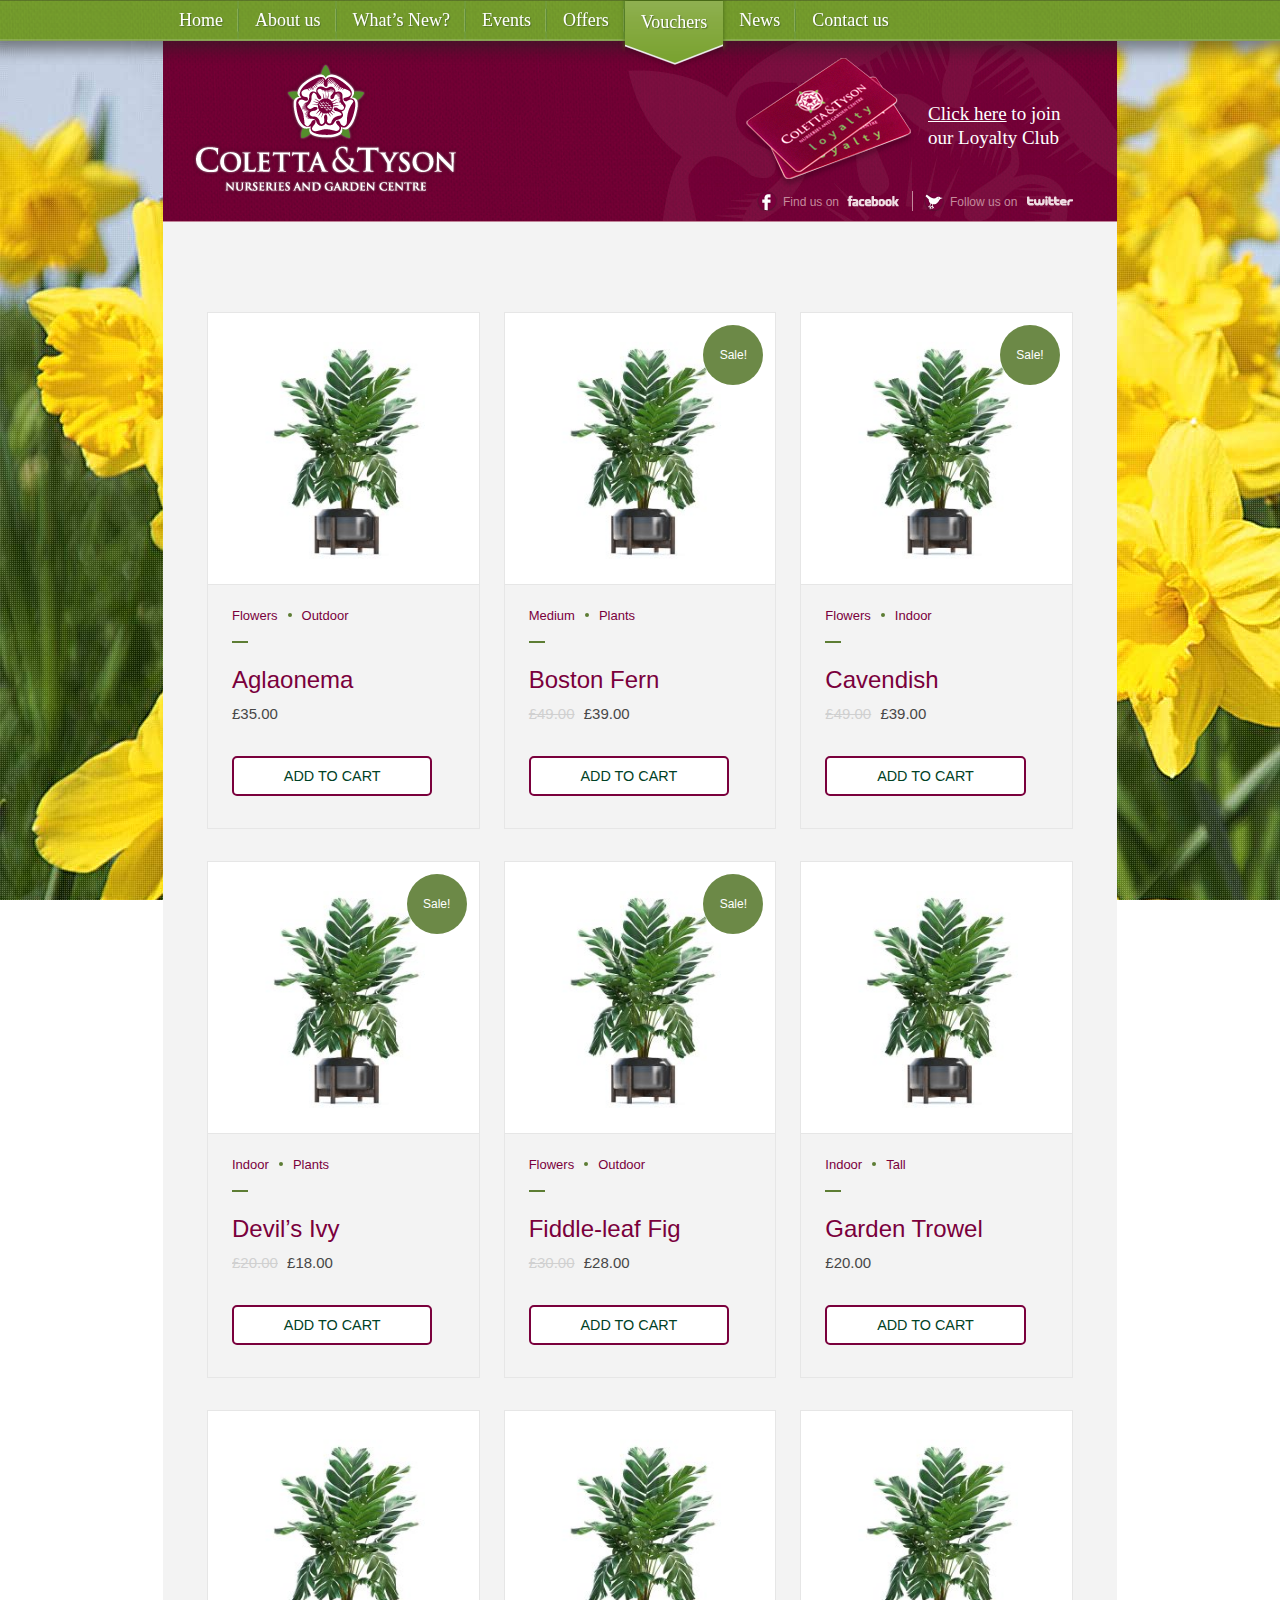
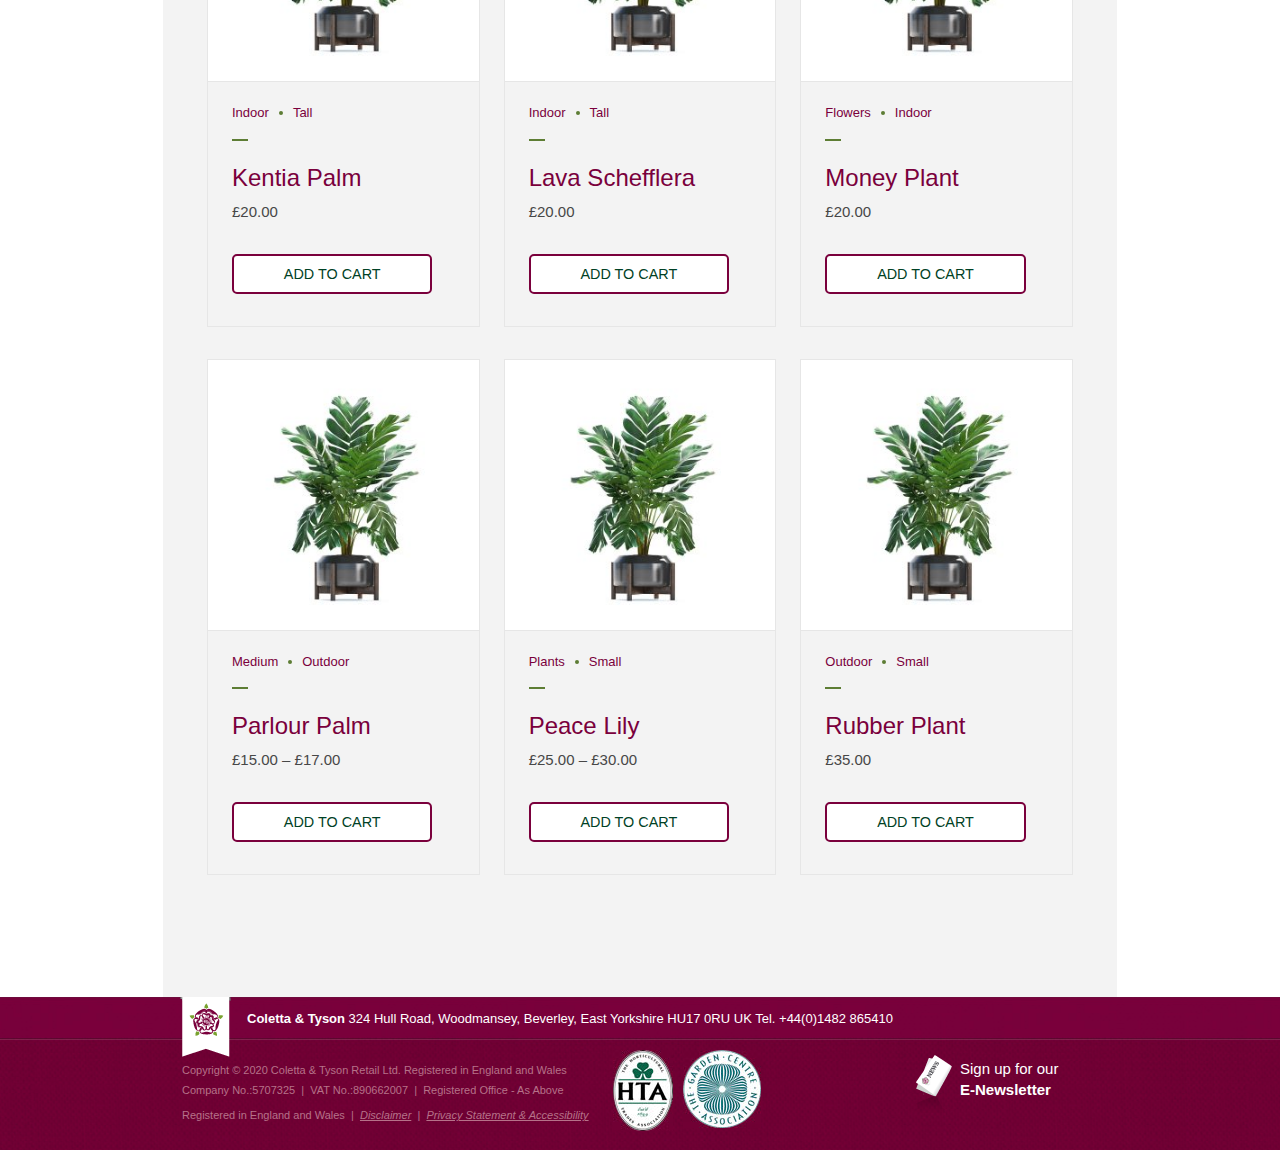
<file: vouchers/index.html>
<!DOCTYPE html>

<head>
    <!-- new -->
    <meta charset="UTF-8">

    <meta name="keywords" content="Vouchers in East Yorkshire, woodmansey, beverley">
    <meta name="description" content="Vouchers in East Yorkshire, woodmansey, beverley">
    <title>Vouchers | Coletta &amp; Tyson Garden Centre</title>

    <link rel="stylesheet" media="screen" href="../css/screen.css">
    <link rel="stylesheet" media="print" href="../css/print.css">

    <link rel="stylesheet" href="ecomm.css">

    <script src="../js/jquery-1.5.1.min.js"></script>
    <script src="../js/modernizr-1.7.min.js"></script>
    <script src="../js/jquery.cycle.lite.1.1.min.js"></script>
    <script src="../js/jquery.masonry.min.js"></script>

    <style>
        ul li {
            background: none;
        }
    </style>

    <!--[if IE 6]>
<script src="http://www.colettagardencentre.co.uk/js/belatedpng.js"></script>
<script>DD_belatedPNG.fix('.img, .png, #feature-box-border, #facebook, #twitter, a img, .large_frame_png, .logo img, #loyalty-box, .slideshow aside, .small_frame_png, .button, #nav-fixed, .button span, #footer-flag, nav li#nav-departments ul, .product-banner, #newsletter-link, nav li a');</script>
<script src="http://www.colettagardencentre.co.uk/js/ie6.js"></script>
<![endif]-->
    <!--[if lt IE 9]>
<script src="http://www.colettagardencentre.co.uk/js/selectivizr.js"></script>
<![endif]-->

    <link rel="shortcut icon" type="image/ico" href="../images/templates/favicon.ico">

    <script type="text/javascript">
        var _gaq = _gaq || [];
        _gaq.push(['_setAccount', 'UA-2422865-35']);
        _gaq.push(['_trackPageview']);

        (function() {
            var ga = document.createElement('script');
            ga.type = 'text/javascript';
            ga.async = true;
            ga.src = ('https:' == document.location.protocol ? 'https://ssl' : 'http://www') + '.google-analytics.com/ga.js';
            var s = document.getElementsByTagName('script')[0];
            s.parentNode.insertBefore(ga, s);
        })();
    </script>

</head>

<body id="vouchers" class="spring">

    <!-- Image Credit to freefotouk - http://www.flickr.com/photos/freefoto/4508295636/ -->
    <div id="nav-fixed">
        <div id="wrapnav">
            <nav>
                <ul id="nav" role="menu">
                    <li id="nav-home" role="menuitem"><a href="../index.html">Home</a></li>
                    <li id="nav-about" role="menuitem"><a href="../about-us/index.html">About us</a>
                        <!--<ul>

						<li><a href="http://www.colettagardencentre.co.uk/about-us/the-garden-centre-team/">The Garden Centre Team</a></li>

						<li><a href="http://www.colettagardencentre.co.uk/about-us/visit-us-opening-times/">Visit Us &amp; Opening Times</a></li>

						<li><a href="http://www.colettagardencentre.co.uk/about-us/trading-ethos/">Trading Ethos</a></li>

					</ul>-->
                    </li>

                    <li id="nav-new" role="menuitem"><a href="../whats-new/index.html">What&rsquo;s New?</a></li>
                    <li id="nav-events" role="menuitem"><a href="../events/index.html">Events</a></li>
                    <li id="nav-offers" role="menuitem"><a href="../offers/index.html">Offers</a></li>
                    <li id="nav-vouchers" role="menuitem"><a href="index.html">Vouchers</a></li>
                    <li id="nav-news" role="menuitem"><a href="../news/index.html">News</a></li>
                    <li id="nav-contact" role="menuitem"><a href="../contact-us/index.html">Contact us</a></li>
                </ul>
            </nav>
        </div>
        <!-- END NAV-WRAP -->
    </div>
    <!-- END NAV-FIXED -->

    <div id="wrapper">

        <header id="banner" role="banner">
            <a href="../index.html" class="logo"><img src="../images/templates/candt.png" alt="Coletta &amp; Tyson Garden Centre"><span>Coletta &amp; Tyson Garden Centre</span></a>
            <div id="loyalty-box">
                <p><a href="../loyalty-club/index.html"><span>Click here</span> to join <br />our Loyalty Club</a></p>
            </div>
            <div id="social-media"><a id="facebook" href="http://www.facebook.com/pages/Coletta-Tyson-Garden-Centre/163483947040571" target="_blank">Find us on <img src="../images/templates/facebook.png" alt="facebook"></a><a id="twitter" href="http://twitter.com/colettaandtyson" target="_blank">Follow us on <img src="../images/templates/twitter.png" alt="twitter"></a></div>
        </header>

        <div id="content" role="main" class="single clean">
            <section class="container_list">
                <ul class="products columns-3">

                    <li class="product type-product post-2174 status-publish first instock product_cat-flowers product_cat-outdoor has-post-thumbnail shipping-taxable purchasable product-type-simple">
                        <div class="btWooShopLoopItemInner" style="min-height: 250px;">
                            <div class="bt_bb_image">
                                <a href="product/index.html" target="_self"><img src="product/stock.jpeg" alt=""></a>
                            </div>
                            <header class="bt_bb_headline bt_bb_dash_top bt_bb_size_small bt_bb_superheadline bt_bb_subheadline">
                                <h2><span class="bt_bb_headline_superheadline"><span class="btArticleCategories"><a href="#" class="btArticleCategory flowers">Flowers</a><a href="#" class="btArticleCategory outdoor">Outdoor</a></span></span><span class="bt_bb_headline_content"><span><a href="#" target="_self" title="Aglaonema">Aglaonema</a></span></span></h2>
                                <div class="bt_bb_headline_subheadline"><span class="btNoStarRating"></span></div>
                            </header>
                            <span class="price"><span class="Price-amount amount"><span class="Price-currencySymbol">£</span>35.00</span>

                            </span>
                            <button>Add to Cart</button>

                    </li>
                    <li class="product type-product post-2514 status-publish instock product_cat-medium product_cat-plants has-post-thumbnail sale shipping-taxable purchasable product-type-simple">
                        <div class="btWooShopLoopItemInner" style="min-height: 250px;">
                            <span class="onsale">Sale!</span>
                            <div class="bt_bb_image">
								<a href="product/index.html" target="_self"><img src="product/stock.jpeg" alt=""></a>
                            </div>
                            <header class="bt_bb_headline bt_bb_dash_top bt_bb_size_small bt_bb_superheadline bt_bb_subheadline">
                                <h2><span class="bt_bb_headline_superheadline"><span class="btArticleCategories"><a href="#" class="btArticleCategory medium">Medium</a><a href="#" class="btArticleCategory plants">Plants</a></span></span><span class="bt_bb_headline_content"><span><a href="#" target="_self" title="Boston Fern">Boston Fern</a></span></span></h2>
                                <div class="bt_bb_headline_subheadline"><span class="btNoStarRating"></span></div>
                            </header>
                            <span class="price"><del><span class="Price-amount amount"><span class="Price-currencySymbol">£</span>49.00</span>
                            </del> <ins><span class="Price-amount amount"><span class="Price-currencySymbol">£</span>39.00</span></ins></span>
                            <button>Add to Cart</button>
                    </li>
                    <li class="product type-product post-149 status-publish last instock product_cat-flowers product_cat-indoor has-post-thumbnail sale shipping-taxable purchasable product-type-simple">
                        <div class="btWooShopLoopItemInner" style="min-height: 250px;">
                            <span class="onsale">Sale!</span>
                            <div class="bt_bb_image">
								<a href="product/index.html" target="_self"><img src="product/stock.jpeg" alt=""></a>
                            </div>
                            <header class="bt_bb_headline bt_bb_dash_top bt_bb_size_small bt_bb_superheadline bt_bb_subheadline">
                                <h2><span class="bt_bb_headline_superheadline"><span class="btArticleCategories"><a href="#" class="btArticleCategory flowers">Flowers</a><a href="#" class="btArticleCategory indoor">Indoor</a></span></span><span class="bt_bb_headline_content"><span><a href="#" target="_self" title="Cavendish">Cavendish</a></span></span></h2>
                                <div class="bt_bb_headline_subheadline"><span class="btNoStarRating"></span></div>
                            </header>
                            <span class="price"><del><span class="Price-amount amount"><span class="Price-currencySymbol">£</span>49.00</span>
                            </del> <ins><span class="Price-amount amount"><span class="Price-currencySymbol">£</span>39.00</span></ins></span>
                            <button>Add to Cart</button>
                    </li>
                    <li class="product type-product post-146 status-publish first instock product_cat-indoor product_cat-plants has-post-thumbnail sale shipping-taxable purchasable product-type-simple">
                        <div class="btWooShopLoopItemInner" style="min-height: 250px;">
                            <span class="onsale">Sale!</span>
                            <div class="bt_bb_image">
                                <a href="product/index.html" target="_self"><img src="product/stock.jpeg" alt=""></a>
                            </div>
                            <header class="bt_bb_headline bt_bb_dash_top bt_bb_size_small bt_bb_superheadline bt_bb_subheadline">
                                <h2><span class="bt_bb_headline_superheadline"><span class="btArticleCategories"><a href="#" class="btArticleCategory indoor">Indoor</a><a href="#" class="btArticleCategory plants">Plants</a></span></span><span class="bt_bb_headline_content"><span><a href="#" target="_self" title="Devil’s Ivy">Devil’s Ivy</a></span></span></h2>
                                <div class="bt_bb_headline_subheadline"><span class="btNoStarRating"></span></div>
                            </header>
                            <span class="price"><del><span class="Price-amount amount"><span class="Price-currencySymbol">£</span>20.00</span>
                            </del> <ins><span class="Price-amount amount"><span class="Price-currencySymbol">£</span>18.00</span></ins></span>
                            <button>Add to Cart</button>
                    </li>
                    <li class="product type-product post-148 status-publish instock product_cat-flowers product_cat-outdoor has-post-thumbnail sale shipping-taxable purchasable product-type-simple">
                        <div class="btWooShopLoopItemInner" style="min-height: 250px;">
                            <span class="onsale">Sale!</span>
                            <div class="bt_bb_image">
								<a href="product/index.html" target="_self"><img src="product/stock.jpeg" alt=""></a>
                            </div>
                            <header class="bt_bb_headline bt_bb_dash_top bt_bb_size_small bt_bb_superheadline bt_bb_subheadline">
                                <h2><span class="bt_bb_headline_superheadline"><span class="btArticleCategories"><a href="#" class="btArticleCategory flowers">Flowers</a><a href="#" class="btArticleCategory outdoor">Outdoor</a></span></span><span class="bt_bb_headline_content"><span><a href="#" target="_self" title="Fiddle-leaf Fig">Fiddle-leaf Fig</a></span></span></h2>
                                <div class="bt_bb_headline_subheadline"><span class="btNoStarRating"></span></div>
                            </header>
                            <span class="price"><del><span class="Price-amount amount"><span class="Price-currencySymbol">£</span>30.00</span>
                            </del> <ins><span class="Price-amount amount"><span class="Price-currencySymbol">£</span>28.00</span></ins></span>
                            <button>Add to Cart</button>
                    </li>
                    <li class="product type-product post-147 status-publish last instock product_cat-indoor product_cat-tall has-post-thumbnail downloadable shipping-taxable purchasable product-type-simple">
                        <div class="btWooShopLoopItemInner" style="min-height: 250px;">
                            <div class="bt_bb_image">
                                <a href="product/index.html" target="_self"><img src="product/stock.jpeg" alt=""></a>
                            </div>
                            <header class="bt_bb_headline bt_bb_dash_top bt_bb_size_small bt_bb_superheadline bt_bb_subheadline">
                                <h2><span class="bt_bb_headline_superheadline"><span class="btArticleCategories"><a href="#" class="btArticleCategory indoor">Indoor</a><a href="#" class="btArticleCategory tall">Tall</a></span></span><span class="bt_bb_headline_content"><span><a href="#" target="_self" title="Garden Trowel">Garden Trowel</a></span></span></h2>
                                <div class="bt_bb_headline_subheadline"><span class="btNoStarRating"></span></div>
                            </header>
                            <span class="price"><span class="Price-amount amount"><span class="Price-currencySymbol">£</span>20.00</span>
                            </span>
                            <button>Add to Cart</button>
                    </li>
                    <li class="product type-product post-139 status-publish first instock product_cat-indoor product_cat-tall has-post-thumbnail shipping-taxable purchasable product-type-simple">
                        <div class="btWooShopLoopItemInner" style="min-height: 250px;">
                            <div class="bt_bb_image">
                                <a href="product/index.html" target="_self"><img src="product/stock.jpeg" alt=""></a>
                            </div>
                            <header class="bt_bb_headline bt_bb_dash_top bt_bb_size_small bt_bb_superheadline bt_bb_subheadline">
                                <h2><span class="bt_bb_headline_superheadline"><span class="btArticleCategories"><a href="#" class="btArticleCategory indoor">Indoor</a><a href="#" class="btArticleCategory tall">Tall</a></span></span><span class="bt_bb_headline_content"><span><a href="#" target="_self" title="Kentia Palm">Kentia Palm</a></span></span></h2>
                                <div class="bt_bb_headline_subheadline"><span class="btNoStarRating"></span></div>
                            </header>
                            <span class="price"><span class="Price-amount amount"><span class="Price-currencySymbol">£</span>20.00</span>
                            </span>
                            <button>Add to Cart</button>
                    </li>
                    <li class="product type-product post-2512 status-publish instock product_cat-indoor product_cat-tall has-post-thumbnail downloadable shipping-taxable purchasable product-type-simple">
                        <div class="btWooShopLoopItemInner" style="min-height: 250px;">
                            <div class="bt_bb_image">
                                <a href="product/index.html" target="_self"><img src="product/stock.jpeg" alt=""></a>
                            </div>
                            <header class="bt_bb_headline bt_bb_dash_top bt_bb_size_small bt_bb_superheadline bt_bb_subheadline">
                                <h2><span class="bt_bb_headline_superheadline"><span class="btArticleCategories"><a href="#" class="btArticleCategory indoor">Indoor</a><a href="#" class="btArticleCategory tall">Tall</a></span></span><span class="bt_bb_headline_content"><span><a href="#" target="_self" title="Lava Schefflera">Lava Schefflera</a></span></span></h2>
                                <div class="bt_bb_headline_subheadline"><span class="btNoStarRating"></span></div>
                            </header>
                            <span class="price"><span class="Price-amount amount"><span class="Price-currencySymbol">£</span>20.00</span>
                            </span>
                            <button>Add to Cart</button>
                    </li>
                    <li class="product type-product post-2516 status-publish last instock product_cat-flowers product_cat-indoor has-post-thumbnail shipping-taxable product-type-grouped">
                        <div class="btWooShopLoopItemInner" style="min-height: 250px;">
                            <div class="bt_bb_image">
								<a href="product/index.html" target="_self"><img src="product/stock.jpeg" alt=""></a>
                            </div>
                            <header class="bt_bb_headline bt_bb_dash_top bt_bb_size_small bt_bb_superheadline bt_bb_subheadline">
                                <h2><span class="bt_bb_headline_superheadline"><span class="btArticleCategories"><a href="#" class="btArticleCategory flowers">Flowers</a><a href="#" class="btArticleCategory indoor">Indoor</a></span></span><span class="bt_bb_headline_content"><span><a href="#" target="_self" title="Money Plant">Money Plant</a></span></span></h2>
                                <div class="bt_bb_headline_subheadline"><span class="btNoStarRating"></span></div>
                            </header>
                            <span class="price"><span class="Price-amount amount"><span class="Price-currencySymbol">£</span>20.00</span>
                            </span>
                            <button>Add to Cart</button>
                    </li>
                    <li class="product type-product post-134 status-publish first outofstock product_cat-medium product_cat-outdoor has-post-thumbnail shipping-taxable purchasable product-type-variable">
                        <div class="btWooShopLoopItemInner" style="min-height: 250px;">
                            <div class="bt_bb_image">
                                <a href="product/index.html" target="_self"><img src="product/stock.jpeg" alt=""></a>
                            </div>
                            <header class="bt_bb_headline bt_bb_dash_top bt_bb_size_small bt_bb_superheadline bt_bb_subheadline">
                                <h2><span class="bt_bb_headline_superheadline"><span class="btArticleCategories"><a href="#" class="btArticleCategory medium">Medium</a><a href="#" class="btArticleCategory outdoor">Outdoor</a></span></span><span class="bt_bb_headline_content"><span><a href="#" target="_self" title="Parlour Palm">Parlour Palm</a></span></span></h2>
                                <div class="bt_bb_headline_subheadline"><span class="btNoStarRating"></span></div>
                            </header>
                            <span class="price"><span class="Price-amount amount"><span class="Price-currencySymbol">£</span>15.00</span> – <span class="Price-amount amount"><span class="Price-currencySymbol">£</span>17.00</span>
                            </span>
                            <button>Add to Cart</button>
                    </li>
                    <li class="product type-product post-140 status-publish outofstock product_cat-plants product_cat-small has-post-thumbnail shipping-taxable purchasable product-type-variable">
                        <div class="btWooShopLoopItemInner" style="min-height: 250px;">
                            <div class="bt_bb_image">
                                <a href="product/index.html" target="_self"><img src="product/stock.jpeg" alt=""></a>
                            </div>
                            <header class="bt_bb_headline bt_bb_dash_top bt_bb_size_small bt_bb_superheadline bt_bb_subheadline">
                                <h2><span class="bt_bb_headline_superheadline"><span class="btArticleCategories"><a href="#" class="btArticleCategory plants">Plants</a><a href="#" class="btArticleCategory small">Small</a></span></span><span class="bt_bb_headline_content"><span><a href="#" target="_self" title="Peace Lily">Peace Lily</a></span></span></h2>
                                <div class="bt_bb_headline_subheadline"><span class="btNoStarRating"></span></div>
                            </header>
                            <span class="price"><span class="Price-amount amount"><span class="Price-currencySymbol">£</span>25.00</span> – <span class="Price-amount amount"><span class="Price-currencySymbol">£</span>30.00</span>
                            </span>
                            <button>Add to Cart</button>
                    </li>
                    <li class="product type-product post-143 status-publish last instock product_cat-outdoor product_cat-small has-post-thumbnail virtual purchasable product-type-simple">
                        <div class="btWooShopLoopItemInner" style="min-height: 250px;">
                            <div class="bt_bb_image">
								<a href="product/index.html" target="_self"><img src="product/stock.jpeg" alt=""></a>
                            </div>
                            <header class="bt_bb_headline bt_bb_dash_top bt_bb_size_small bt_bb_superheadline bt_bb_subheadline">
                                <h2><span class="bt_bb_headline_superheadline"><span class="btArticleCategories"><a href="#" class="btArticleCategory outdoor">Outdoor</a><a href="#" class="btArticleCategory small">Small</a></span></span><span class="bt_bb_headline_content"><span><a href="#" target="_self" title="Rubber Plant">Rubber Plant</a></span></span></h2>
                                <div class="bt_bb_headline_subheadline"><span class="btNoStarRating"></span></div>
                            </header>
                            <span class="price"><span class="Price-amount amount"><span class="Price-currencySymbol">£</span>35.00</span>
                            </span>
                            <button>Add to Cart</button>
                    </li>

                </ul>
            </section>
            </div>

            </div>
            <!-- END WRAPPER -->

            <div id="footer_wrapper">
                <footer role="contentinfo" class="fixed-centre">
                    <div class="footer_left">
                        <img id="footer-flag" src="../images/templates/rose-flag.png" alt="Coletta &amp; Tyson Rose">
                        <p class="address"><strong>Coletta &amp; Tyson </strong> 324 Hull Road, Woodmansey, Beverley, East Yorkshire HU17 0RU UK <span>Tel.</span> +44(0)1482 865410 </p>

                        <div class="footer-links-pad">
                            <a href="http://www.the-hta.org.uk/" target="_blank"><img id="footer-flag" class="HTA" src="../images/templates/HTA.jpg" alt="HTA"></a>
                            <a href="http://www.gca.org.uk/" target="_blank"><img id="footer-flag" class="GCA" src="../images/templates/GCA.jpg" alt="The Garden Centre Association"></a>

                            <p class="small">Copyright &copy; 2020 Coletta &amp; Tyson Retail Ltd. Registered in England and Wales</p>
                            <p>Company No.:5707325&nbsp;&nbsp;|&nbsp;&nbsp;VAT No.:890662007&nbsp;&nbsp;|&nbsp;&nbsp;Registered Office - As Above</p>
                            <p class="small">Registered in England and Wales&nbsp;&nbsp;|&nbsp;&nbsp;<a href="../disclaimer/index.html">Disclaimer</a>&nbsp;&nbsp;|&nbsp;&nbsp;<a href="../privacy-statement-and-accessibility/index.html">Privacy Statement &amp; Accessibility</a></p>
                            <div id="newsletter-link"><a href="../newsletter/index.html">Sign up for our<br /> <strong>E-Newsletter</strong></a></div>
                        </div>
                    </div>

                </footer>
            </div>

            <script src="../js/onload.js"></script>

</body>

</html>
</file>
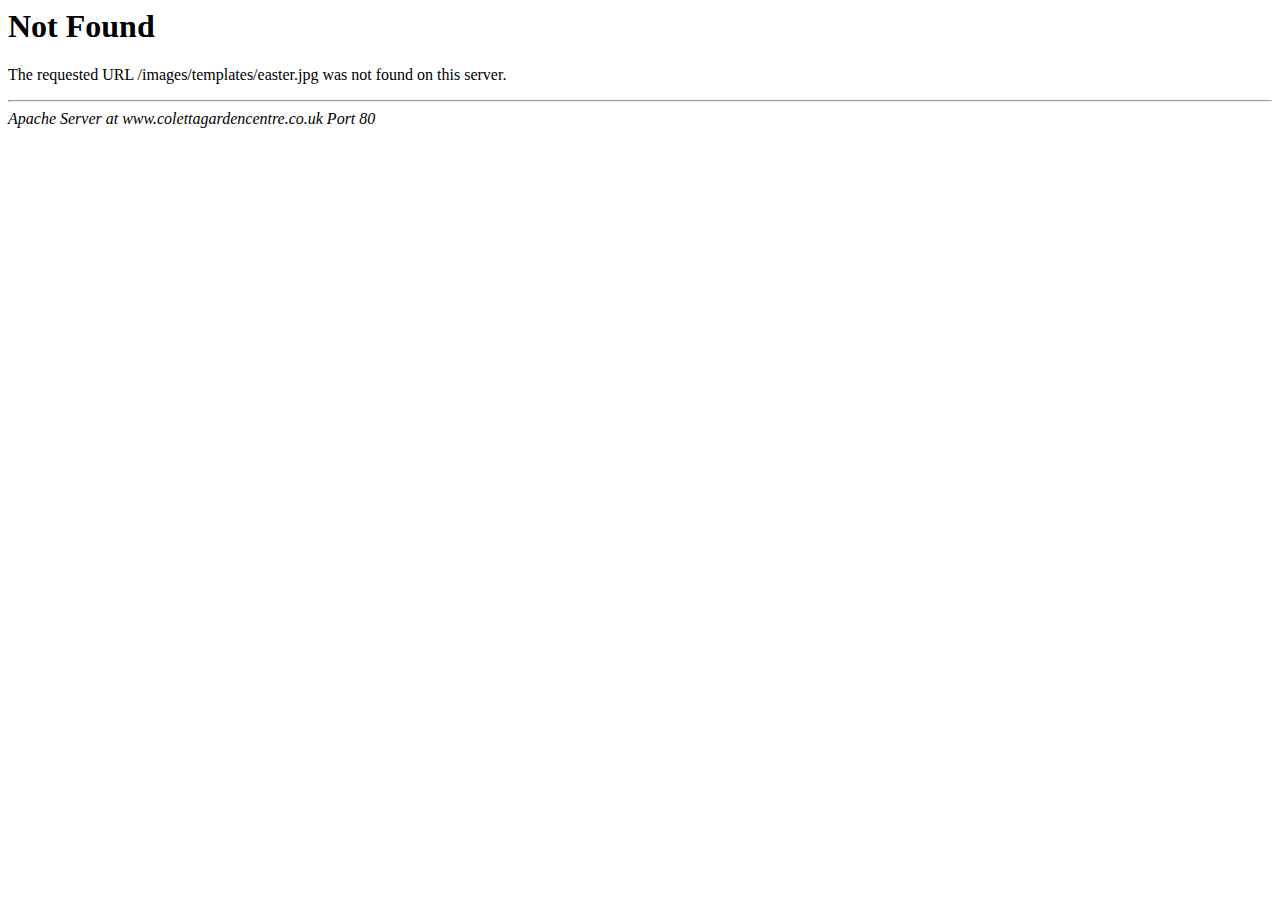
<file: images/templates/easter.jpg.html>
<!DOCTYPE HTML PUBLIC "-//IETF//DTD HTML 2.0//EN">
<html><head>
<meta http-equiv="Content-Type" content="text/html; charset=iso-8859-1">

<title>404 Not Found</title>
</head><body>
<h1>Not Found</h1>
<p>The requested URL /images/templates/easter.jpg was not found on this server.</p>
<hr>
<address>Apache Server at www.colettagardencentre.co.uk Port 80</address>
</body></html>
</file>
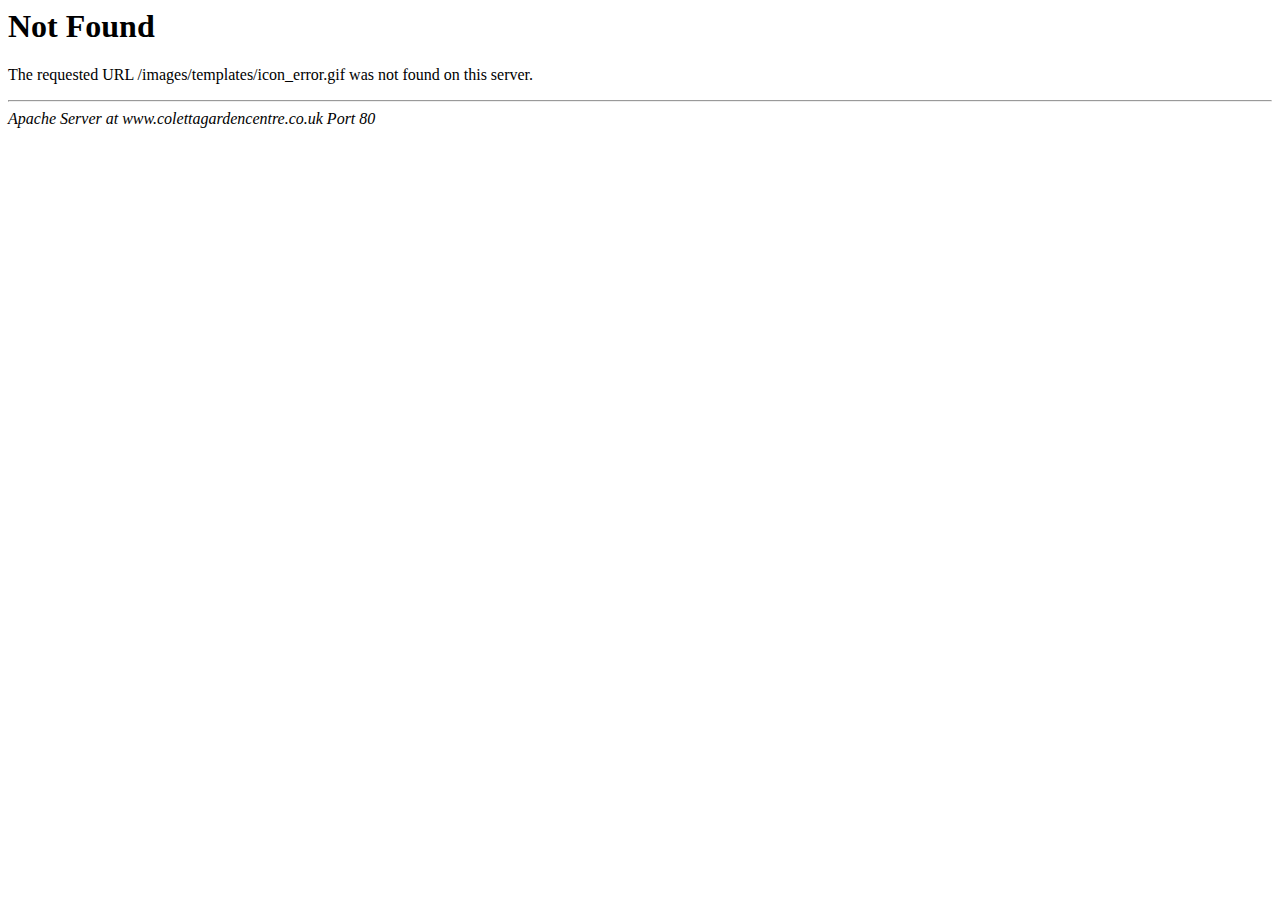
<file: images/templates/icon_error.gif.html>
<!DOCTYPE HTML PUBLIC "-//IETF//DTD HTML 2.0//EN">
<html><head>
<meta http-equiv="Content-Type" content="text/html; charset=iso-8859-1">

<title>404 Not Found</title>
</head><body>
<h1>Not Found</h1>
<p>The requested URL /images/templates/icon_error.gif was not found on this server.</p>
<hr>
<address>Apache Server at www.colettagardencentre.co.uk Port 80</address>
</body></html>
</file>
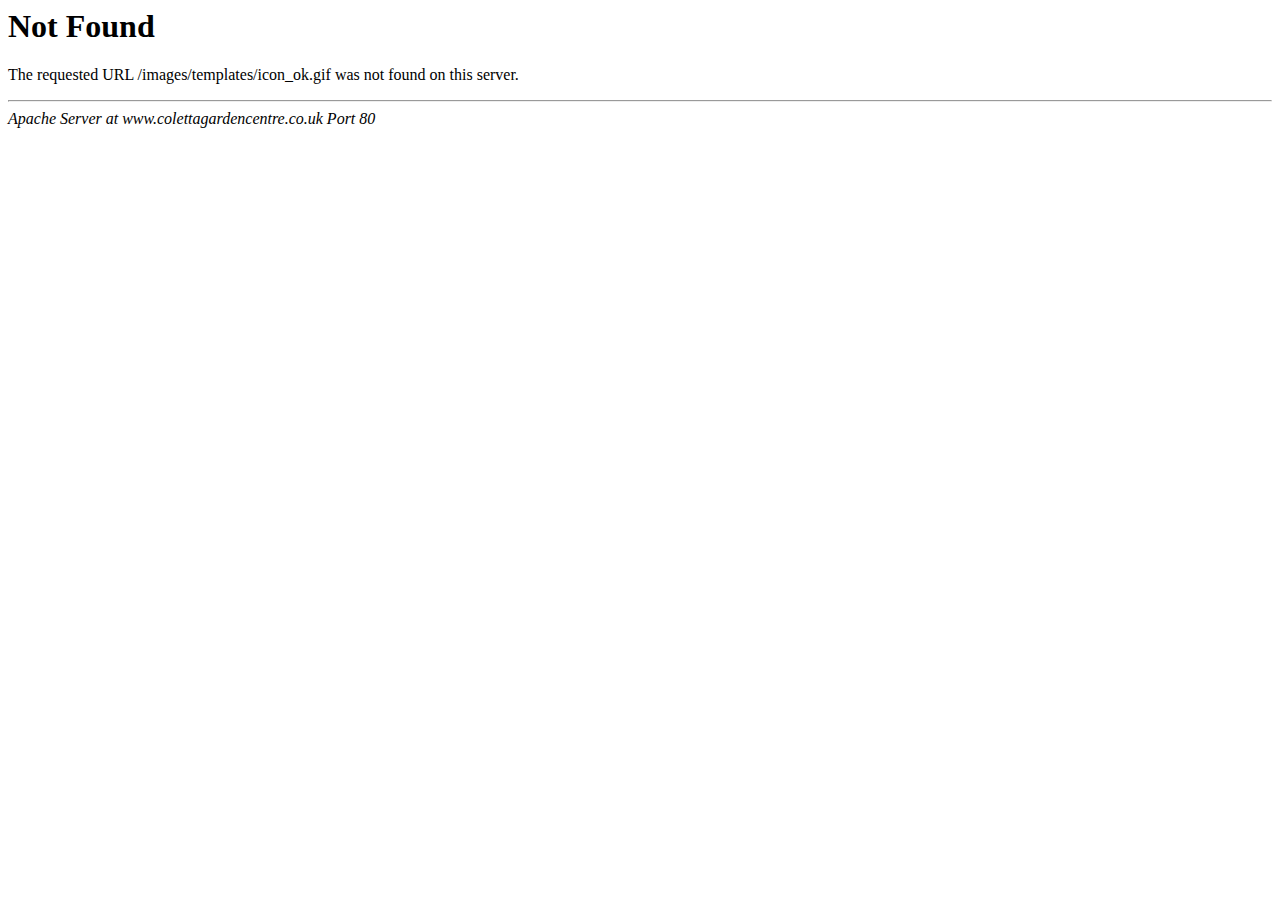
<file: images/templates/icon_ok.gif.html>
<!DOCTYPE HTML PUBLIC "-//IETF//DTD HTML 2.0//EN">
<html><head>
<meta http-equiv="Content-Type" content="text/html; charset=iso-8859-1">

<title>404 Not Found</title>
</head><body>
<h1>Not Found</h1>
<p>The requested URL /images/templates/icon_ok.gif was not found on this server.</p>
<hr>
<address>Apache Server at www.colettagardencentre.co.uk Port 80</address>
</body></html>
</file>
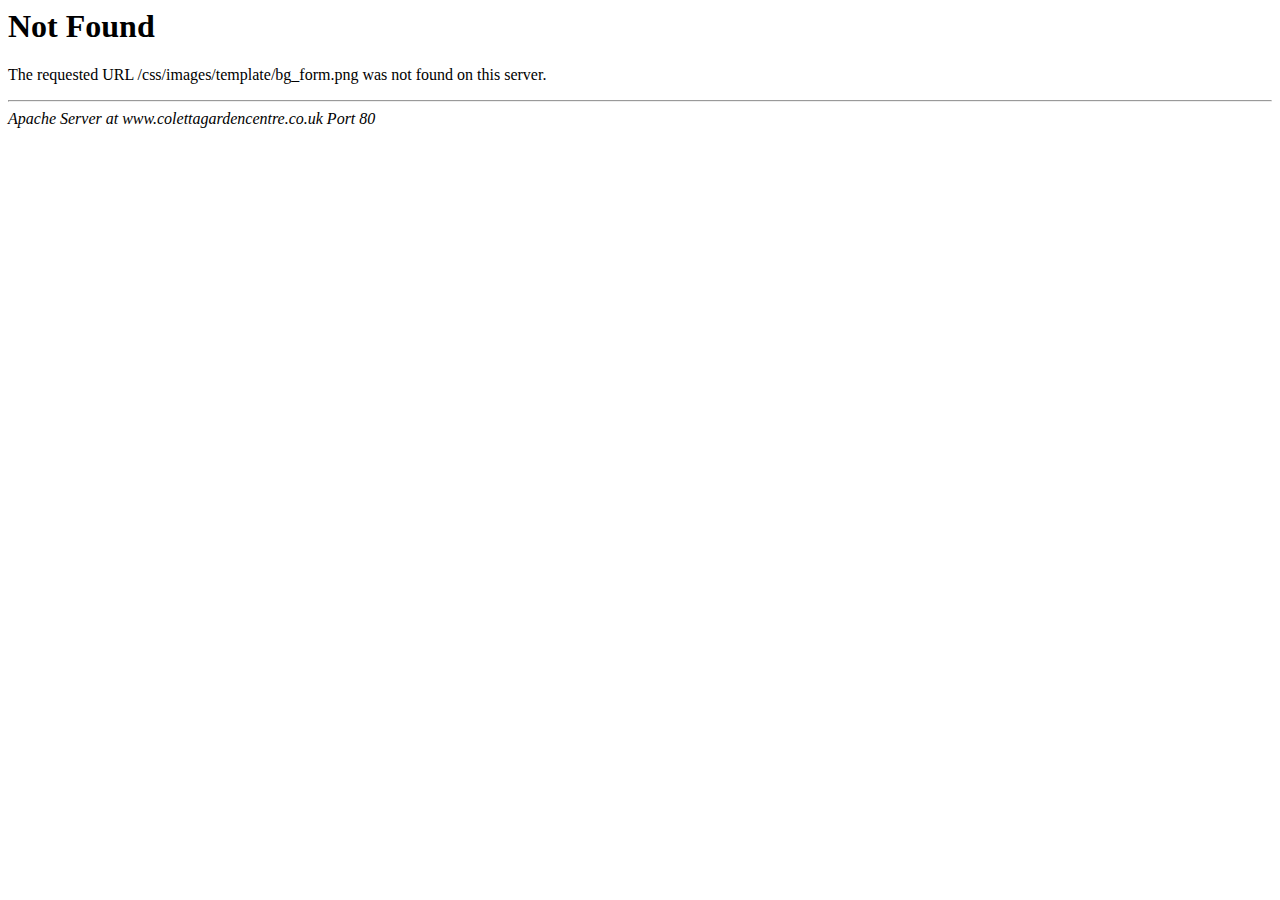
<file: css/images/template/bg_form.png.html>
<!DOCTYPE HTML PUBLIC "-//IETF//DTD HTML 2.0//EN">
<html><head>
<meta http-equiv="Content-Type" content="text/html; charset=iso-8859-1">

<title>404 Not Found</title>
</head><body>
<h1>Not Found</h1>
<p>The requested URL /css/images/template/bg_form.png was not found on this server.</p>
<hr>
<address>Apache Server at www.colettagardencentre.co.uk Port 80</address>
</body></html>
</file>
<file: vouchers/ecomm.css>
.bt_bb_headline .bt_bb_headline_superheadline {
    font-family: "Noto Sans TC", Arial, Helvetica, sans-serif
}

.bt_bb_headline.bt_bb_subheadline .bt_bb_headline_subheadline {
    font-family: "Noto Sans TC", Arial, Helvetica, sans-serif
}

.bt_bb_dash_top.bt_bb_headline h1 .bt_bb_headline_content:before,
.bt_bb_dash_top.bt_bb_headline h2 .bt_bb_headline_content:before,
.bt_bb_dash_top.bt_bb_headline h3 .bt_bb_headline_content:before,
.bt_bb_dash_top.bt_bb_headline h4 .bt_bb_headline_content:before,
.bt_bb_dash_top.bt_bb_headline h5 .bt_bb_headline_content:before,
.bt_bb_dash_top.bt_bb_headline h6 .bt_bb_headline_content:before {
    border-color: #2ab939
}

.bt_bb_ .bt_bb__text {
    font-family: Poppins, Arial, Helvetica, sans-serif
}

.bt_bb_single_product .bt_bb_single_product_content .bt_bb_single_product_price_ .bt_bb_single_product_price {
    font-family: "Noto Sans TC", Arial, Helvetica, sans-serif
}

.bt_bb__style_clean.bt_bb_single_product .bt_bb_single_product_content .bt_bb_single_product_price_ .bt_bb_single_product_price_cart p.product.woocommerce a. {
    color: #2ab939
}

.products li.product .btWooShopLoopItemInner .bt_bb_headline .bt_bb_headline_superheadline .btArticleCategories a:hover,
.products ul li.product .btWooShopLoopItemInner .bt_bb_headline .bt_bb_headline_superheadline .btArticleCategories a:hover {
    color: #2ab939
}

.products li.product .btWooShopLoopItemInner .bt_bb_headline .bt_bb_headline_content a:hover,
.products ul li.product .btWooShopLoopItemInner .bt_bb_headline .bt_bb_headline_content a:hover {
    color: #2ab939
}

.products li.product .btWooShopLoopItemInner .price,
.products ul li.product .btWooShopLoopItemInner .price {
    font-family: Poppins, Arial, Helvetica, sans-serif
}

.products li.product .onsale,
.products ul li.product .onsale {
    background: #2ab939
}

div.product .onsale {
    background: #2ab939
}

div.woocommerce ..alt:hover,
div.woocommerce a.,
div.woocommerce a..alt:hover,
div.woocommerce .alt:hover,
div.woocommerce [type=submit] {
    font-family: Poppins, Arial, Helvetica, sans-serif
}

div.woocommerce ..alt:hover,
div.woocommerce a.,
div.woocommerce a..alt:hover,
div.woocommerce .alt:hover,
div.woocommerce [type=submit] {
    color: #2ab939;
    -webkit-box-shadow: 0 0 0 1px #2ab939 inset;
    box-shadow: 0 0 0 1px #2ab939 inset
}

div.woocommerce ..alt,
div.woocommerce a..alt,
div.woocommerce a.:hover,
div.woocommerce .alt,
div.woocommerce [type=submit]:hover {
    -webkit-box-shadow: 0 0 0 3em #2ab939 inset;
    box-shadow: 0 0 0 3em #2ab939 inset
}



[data-ico-plants]:before {
    font-family: Plants;
    content: attr(data-ico-plants)
}

,
aside,
footer,
main {
    display: block
}

*,
:focus {
    outline: 0;
    outline: 0
}

::-moz-focus-inner {
    border: 0
}



li,
:after,
:before {
    -webkit-box-sizing: border-box;
    -moz-box-sizing: border-box;
    box-sizing: border-box;
    padding: 0;
    margin: 0;
    background-repeat: no-repeat
}

select {
    color: inherit
}

select {
    font-family: "Noto Sans TC", Arial, Helvetica, sans-serif
}

 {
    -webkit-appearance: none
}

select {
    outline: 0;
    font: inherit;
    line-height: 1;
    width: 100%;
    display: block;
    padding: .8em;
    background: 0 0;
    color: inherit
}

select {
    height: 3.2em;
    line-height: 3.1em
}

@media (max-width:480px) {
    select {
        height: 3.5em;
        line-height: 2.1em
    }
}

 {
    font: inherit;
    cursor: pointer
}

img {
    max-width: 100%;
    height: auto
}










ul ul {
    margin-bottom: 0
}



dd {
    margin: 0 0 1.5em 3.5em
}

dd  {
    display: inline
}

dd:after {
    content: ' ';
    display: table;
    clear: both
}

html {
    font-size: 16px
}



small {
    font-size: 14px
}

h1,
h2,
h3,
h4,
h5,
h6 {
    font-family: Spectral, Arial, Helvetica, sans-serif
}

h1:after,
h2:after,
h3:after,
h4:after,
h5:after,
h6:after {
    content: " ";
    display: table;
    width: 100%;
    clear: both
}

h1,
h2,
h3,
h4,
h5,
h6 {
    clear: both;
    padding: 0 0 .4em;
    line-height: 1.2;
    margin: 0;
    font-weight: 300;
    letter-spacing: 0
}

h1 {
    font-size: 3.75em
}

h2 {
    font-size: 3.125em
}

h3 {
    font-size: 2.5em
}

h4 {
    font-size: 1.875em
}

h5 {
    font-size: 1.5em
}

h6 {
    font-size: 1.25em
}



.main {
    z-index: 10002
}

@-webkit-keyframes btLoader {
    0% {
        -webkit-transform: rotate(0);
        -moz-transform: rotate(0);
        -ms-transform: rotate(0);
        transform: rotate(0)
    }
    100% {
        -webkit-transform: rotate(359deg);
        -moz-transform: rotate(359deg);
        -ms-transform: rotate(359deg);
        transform: rotate(359deg)
    }
}

@-webkit-keyframes btLoader {
    0% {
        -webkit-transform: rotate(0);
        transform: rotate(0)
    }
    100% {
        -webkit-transform: rotate(359deg);
        transform: rotate(359deg)
    }
}

@-moz-keyframes btLoader {
    0% {
        -moz-transform: rotate(0);
        transform: rotate(0)
    }
    100% {
        -moz-transform: rotate(359deg);
        transform: rotate(359deg)
    }
}

@keyframes btLoader {
    0% {
        -webkit-transform: rotate(0);
        -moz-transform: rotate(0);
        -ms-transform: rotate(0);
        transform: rotate(0)
    }
    100% {
        -webkit-transform: rotate(359deg);
        -moz-transform: rotate(359deg);
        -ms-transform: rotate(359deg);
        transform: rotate(359deg)
    }
}






.main a:hover {
    color: #5d7d34
}



.btArticleCategories a:hover {
    color: #5d7d34!important
}

.btArticleCategories a:not(:first-child):before {
    content: ' ';
    display: inline-block;
    margin: -2px 10px 0 10px;
    letter-spacing: inherit;
    width: 4px;
    height: 4px;
    border-radius: 50%;
    line-height: inherit;
    vertical-align: middle;
    background-color: #5d7d34
}

.btArticleCategories:not(:last-child):after {
    content: ' / ';
    padding: 0 .5em
}

.bt_bb_headline_superheadline {
    margin-bottom: 1em;
    line-height: 1.4
}

.bt_bb_headline h1,
.bt_bb_headline h2,
.bt_bb_headline h3,
.bt_bb_headline h4,
.bt_bb_headline h5,
.bt_bb_headline h6 {
    margin: 0;
    padding: 0
}



.bt_bb_headline {
    position: relative
}

.bt_bb_headline .bt_bb_headline_superheadline {
    display: block;
    font-family: "Noto Sans TC", Arial, Helvetica, sans-serif;
    font-size: 1.25rem;
    font-weight: 300;
    line-height: 1;
    margin-bottom: 1.2rem
}

.bt_bb_size_small.bt_bb_headline .bt_bb_headline_superheadline {
    font-size: .8125rem
}

.bt_bb_size_medium.bt_bb_headline .bt_bb_headline_superheadline {
    font-size: .875rem
}

.bt_bb_size_large.bt_bb_headline .bt_bb_headline_superheadline {
    font-size: 1rem
}

.bt_bb_headline.bt_bb_subheadline .bt_bb_headline_subheadline {
    font-family: "Noto Sans TC", Arial, Helvetica, sans-serif;
    margin-top: 1em;
    line-height: 1.6;
    font-size: 1.25rem
}

.bt_bb_size_small.bt_bb_headline.bt_bb_subheadline .bt_bb_headline_subheadline {
    font-size: .8125rem;
    margin-top: 1.3em
}

.bt_bb_size_medium.bt_bb_headline.bt_bb_subheadline .bt_bb_headline_subheadline {
    font-size: .875rem
}

.bt_bb_size_large.bt_bb_headline.bt_bb_subheadline .bt_bb_headline_subheadline {
    font-size: 1.125rem
}

.bt_bb_size_small.bt_bb_headline h1,
.bt_bb_size_small.bt_bb_headline h2,
.bt_bb_size_small.bt_bb_headline h3,
.bt_bb_size_small.bt_bb_headline h4,
.bt_bb_size_small.bt_bb_headline h5,
.bt_bb_size_small.bt_bb_headline h6 {
    font-size: 1.5rem
}

.bt_bb_dash_top.bt_bb_size_small.bt_bb_headline h1 .bt_bb_headline_content:before,
.bt_bb_dash_top.bt_bb_size_small.bt_bb_headline h2 .bt_bb_headline_content:before,
.bt_bb_dash_top.bt_bb_size_small.bt_bb_headline h3 .bt_bb_headline_content:before,
.bt_bb_dash_top.bt_bb_size_small.bt_bb_headline h4 .bt_bb_headline_content:before,
.bt_bb_dash_top.bt_bb_size_small.bt_bb_headline h5 .bt_bb_headline_content:before,
.bt_bb_dash_top.bt_bb_size_small.bt_bb_headline h6 .bt_bb_headline_content:before {
    margin-bottom: 1.5rem;
    width: 1rem
}

.bt_bb_size_medium.bt_bb_headline h1,
.bt_bb_size_medium.bt_bb_headline h2,
.bt_bb_size_medium.bt_bb_headline h3,
.bt_bb_size_medium.bt_bb_headline h4,
.bt_bb_size_medium.bt_bb_headline h5,
.bt_bb_size_medium.bt_bb_headline h6 {
    font-size: 1.875rem;
    line-height: 1.3
}

.bt_bb_dash_top.bt_bb_size_medium.bt_bb_headline h1 .bt_bb_headline_content:before,
.bt_bb_dash_top.bt_bb_size_medium.bt_bb_headline h2 .bt_bb_headline_content:before,
.bt_bb_dash_top.bt_bb_size_medium.bt_bb_headline h3 .bt_bb_headline_content:before,
.bt_bb_dash_top.bt_bb_size_medium.bt_bb_headline h4 .bt_bb_headline_content:before,
.bt_bb_dash_top.bt_bb_size_medium.bt_bb_headline h5 .bt_bb_headline_content:before,
.bt_bb_dash_top.bt_bb_size_medium.bt_bb_headline h6 .bt_bb_headline_content:before {
    margin-top: -.1rem;
    margin-bottom: 1.4rem
}

.bt_bb_size_large.bt_bb_headline h1,
.bt_bb_size_large.bt_bb_headline h2,
.bt_bb_size_large.bt_bb_headline h3,
.bt_bb_size_large.bt_bb_headline h4,
.bt_bb_size_large.bt_bb_headline h5,
.bt_bb_size_large.bt_bb_headline h6 {
    font-size: 3.125rem
}

.bt_bb_dash_top.bt_bb_size_large.bt_bb_headline h1 .bt_bb_headline_content:before,
.bt_bb_dash_top.bt_bb_size_large.bt_bb_headline h2 .bt_bb_headline_content:before,
.bt_bb_dash_top.bt_bb_size_large.bt_bb_headline h3 .bt_bb_headline_content:before,
.bt_bb_dash_top.bt_bb_size_large.bt_bb_headline h4 .bt_bb_headline_content:before,
.bt_bb_dash_top.bt_bb_size_large.bt_bb_headline h5 .bt_bb_headline_content:before,
.bt_bb_dash_top.bt_bb_size_large.bt_bb_headline h6 .bt_bb_headline_content:before {
    margin-bottom: 1.3rem
}

.bt_bb_dash_top.bt_bb_headline h1 .bt_bb_headline_content:before,
.bt_bb_dash_top.bt_bb_headline h2 .bt_bb_headline_content:before,
.bt_bb_dash_top.bt_bb_headline h3 .bt_bb_headline_content:before,
.bt_bb_dash_top.bt_bb_headline h4 .bt_bb_headline_content:before,
.bt_bb_dash_top.bt_bb_headline h5 .bt_bb_headline_content:before,
.bt_bb_dash_top.bt_bb_headline h6 .bt_bb_headline_content:before {
    width: 1rem;
    margin-top: 0;
    margin-bottom: 1rem;
    border-color: #5d7d34
}

.bt_bb_headline .bt_bb_headline_content {
    display: block
}

.bt_bb_dash_top.bt_bb_headline .bt_bb_headline_content:before {
    content: ' ';
    display: block;
    border-style: solid;
    border-width: 2px 0 0
}

.bt_bb_ .bt_bb__text {
    font-weight: 400;
    letter-spacing: 1px;
    font-family: "Nunito Sans", Arial, Helvetica, sans-serif
}






.bt_bb_.bt_bb_size_large {
    font-size: 1em
}



@-webkit-keyframes underlineHover {
    0% {
        -webkit-transform: scaleX(0);
        transform: scaleX(0);
        -webkit-transform-origin: left;
        transform-origin: left
    }
    100% {
        -webkit-transform: scaleX(1);
        transform: scaleX(1);
        -webkit-transform-origin: left;
        transform-origin: left
    }
}

@-moz-keyframes underlineHover {
    0% {
        -moz-transform: scaleX(0);
        transform: scaleX(0);
        -moz-transform-origin: left;
        transform-origin: left
    }
    100% {
        -moz-transform: scaleX(1);
        transform: scaleX(1);
        -moz-transform-origin: left;
        transform-origin: left
    }
}

@keyframes underlineHover {
    0% {
        -webkit-transform: scaleX(0);
        -moz-transform: scaleX(0);
        -ms-transform: scaleX(0);
        transform: scaleX(0);
        -webkit-transform-origin: left;
        -moz-transform-origin: left;
        -ms-transform-origin: left;
        transform-origin: left
    }
    100% {
        -webkit-transform: scaleX(1);
        -moz-transform: scaleX(1);
        -ms-transform: scaleX(1);
        transform: scaleX(1);
        -webkit-transform-origin: left;
        -moz-transform-origin: left;
        -ms-transform-origin: left;
        transform-origin: left
    }
}

@-webkit-keyframes underline {
    0% {
        -webkit-transform: scaleX(1);
        transform: scaleX(1);
        -webkit-transform-origin: right;
        transform-origin: right
    }
    100% {
        -webkit-transform: scaleX(0);
        transform: scaleX(0);
        -webkit-transform-origin: right;
        transform-origin: right
    }
}

@-moz-keyframes underline {
    0% {
        -moz-transform: scaleX(1);
        transform: scaleX(1);
        -moz-transform-origin: right;
        transform-origin: right
    }
    100% {
        -moz-transform: scaleX(0);
        transform: scaleX(0);
        -moz-transform-origin: right;
        transform-origin: right
    }
}

@keyframes underline {
    0% {
        -webkit-transform: scaleX(1);
        -moz-transform: scaleX(1);
        -ms-transform: scaleX(1);
        transform: scaleX(1);
        -webkit-transform-origin: right;
        -moz-transform-origin: right;
        -ms-transform-origin: right;
        transform-origin: right
    }
    100% {
        -webkit-transform: scaleX(0);
        -moz-transform: scaleX(0);
        -ms-transform: scaleX(0);
        transform: scaleX(0);
        -webkit-transform-origin: right;
        -moz-transform-origin: right;
        -ms-transform-origin: right;
        transform-origin: right
    }
}



.bt_bb_single_product {
    display: -ms-flexbox;
    display: -webkit-flex;
    display: flex;
    -webkit-flex-wrap: wrap;
    -ms-flex-wrap: wrap;
    flex-wrap: wrap
}

.bt_bb_single_product .bt_bb_single_product_image {
    position: relative;
    -webkit-flex: 1 0 100%;
    -ms-flex: 1 0 100%;
    flex: 1 0 100%;
    -webkit-order: 1;
    -ms-flex-order: 1;
    order: 1
}



.bt_bb_single_product .bt_bb_single_product_image a img {
    margin: auto;
    display: block;
    width: auto!important;
    max-width: 100%!important
}

.bt_bb_single_product .bt_bb_single_product_content {
    -webkit-flex: 1 0 100%;
    -ms-flex: 1 0 100%;
    flex: 1 0 100%;
    -webkit-order: 2;
    -ms-flex-order: 2;
    order: 2;
    padding: 1.5em 0 0
}



.bt_bb_single_product .bt_bb_single_product_content .bt_bb_single_product_title a:hover {
    opacity: .5
}

.bt_bb_single_product .bt_bb_single_product_content .bt_bb_headline_subheadline {
    font-style: italic;
    font-weight: 400;
    margin: 0!important
}

.bt_bb_single_product .bt_bb_single_product_content .bt_bb_single_product_description {
    padding: 1em 0
}

.bt_bb_single_product .bt_bb_single_product_content .bt_bb_single_product_price_ {
    display: -ms-flexbox;
    display: -webkit-flex;
    display: flex;
    -webkit-flex-wrap: wrap;
    -ms-flex-wrap: wrap;
    flex-wrap: wrap;
    -webkit-align-items: center;
    -ms-flex-align: center;
    align-items: center
}

.bt_bb_single_product .bt_bb_single_product_content .bt_bb_single_product_price_ .bt_bb_single_product_price {
    font-size: 2rem;
    line-height: 1;
    font-family: "Noto Sans TC", Arial, Helvetica, sans-serif;
    -webkit-flex: 1 0 100%;
    -ms-flex: 1 0 100%;
    flex: 1 0 100%;
    -webkit-order: 1;
    -ms-flex-order: 1;
    order: 1;
    padding: 1rem 0 2rem;
    display: -ms-flexbox;
    display: -webkit-flex;
    display: flex
}

.bt_bb_single_product .bt_bb_single_product_content .bt_bb_single_product_price_ .bt_bb_single_product_price ins {
    -webkit-order: 1;
    -ms-flex-order: 1;
    order: 1
}

.bt_bb_single_product .bt_bb_single_product_content .bt_bb_single_product_price_ .bt_bb_single_product_price del {
    -webkit-order: 2;
    -ms-flex-order: 2;
    order: 2;
    margin-left: .5em
}

.bt_bb_price_size_large.bt_bb_single_product .bt_bb_single_product_content .bt_bb_single_product_price_ .bt_bb_single_product_price {
    font-size: 3.2em
}

.bt_bb_price_size_small.bt_bb_single_product .bt_bb_single_product_content .bt_bb_single_product_price_ .bt_bb_single_product_price {
    font-size: 1.5em
}

.bt_bb_single_product .bt_bb_single_product_content .bt_bb_single_product_price_ .bt_bb_single_product_price_cart {
    -webkit-flex: 1 0 100%;
    -ms-flex: 1 0 100%;
    flex: 1 0 100%;
    -webkit-order: 2;
    -ms-flex-order: 2;
    order: 2
}

.bt_bb_single_product .bt_bb_single_product_content .bt_bb_single_product_price_ .bt_bb_single_product_price_cart p.product.woocommerce {
    margin: 0 auto
}

.bt_bb_single_product .bt_bb_single_product_content .bt_bb_single_product_price_ .bt_bb_single_product_price_cart p.product.woocommerce a. {
    display: block;
    text-align: center;
    position: relative
}

.bt_bb__style_clean.bt_bb_single_product .bt_bb_single_product_content .bt_bb_single_product_price_ .bt_bb_single_product_price_cart p.product.woocommerce a. {
    border: none;
    color: #5d7d34
}

.bt_bb__style_clean.bt_bb_single_product .bt_bb_single_product_content .bt_bb_single_product_price_ .bt_bb_single_product_price_cart p.product.woocommerce a.:hover {
    color: #333
}

.bt_bb__style_clean.bt_bb_single_product .bt_bb_single_product_content .bt_bb_single_product_price_ .bt_bb_single_product_price_cart p.product.woocommerce a.:after {
    display: none
}

.bt_bb__size_small.bt_bb_single_product .bt_bb_single_product_content .bt_bb_single_product_price_ .bt_bb_single_product_price_cart p.product.woocommerce a. {
    font-size: .8em
}

.bt_bb__size_large.bt_bb_single_product .bt_bb_single_product_content .bt_bb_single_product_price_ .bt_bb_single_product_price_cart p.product.woocommerce a. {
    font-size: 1em;
    padding: 1.2rem 
}

@media (max-width:768px) {
    .bt_bb_single_product {
        display: block
    }
    .bt_bb_single_product .bt_bb_single_product_image {
        max-width: 100%!important;
        padding-bottom: 2em
    }
    .bt_bb_single_product .bt_bb_single_product_content {
        max-width: 100%!important;
        padding: 0!important
    }
    .bt_bb_single_product .bt_bb_single_product_content .bt_bb_single_product_price_ {
        display: block
    }
    .bt_bb_single_product .bt_bb_single_product_content .bt_bb_single_product_price_ .bt_bb_single_product_price_cart {
        padding: 1em 0 0 0!important;
        max-width: 100%!important
    }
}

.woocommerce del {
    color: inherit;
    opacity: .5;
    display: inline-block;
    margin: 0 5px 0 0
}

.woocommerce ins {
    font-weight: 500;
    text-decoration: none
}

.container_list{
    padding-top: 10vh;
    padding-bottom:10vh;

}

button {
    margin-top: 20px;
    font-size: 1.2em;
    width: 90%;
    border: 2px solid #7A003C;
    background: #fff;
    padding: 10px 30px;
    color: #004125;
    border-radius: 5px;
    cursor: pointer;
    text-transform: uppercase;
  }
  button:hover {
    width: 90%;
    font-size: 1.2em;
    background: #004125;
    color: #fff;
    padding: 10px 30px;
    cursor: pointer;
  }

.products,
.products ul {
    margin: 0  2rem;
    padding: 0;
    list-style: none;
    clear: both;
    display: -ms-flexbox;
    display: -webkit-flex;
    display: flex;
    -webkit-flex-wrap: wrap;
    -ms-flex-wrap: wrap;
    flex-wrap: wrap;
    max-width: 100%;
    -webkit-flex: 1 1 100%;
    -ms-flex: 1 1 100%;
    flex: 1 1 100%
}

.products li.product,
.products ul li.product {
    max-width: 100%;
    padding: 0 1em;
    margin: 0 0 2rem;
    position: relative;
    list-style: none;
    -webkit-flex: 1 1 100%;
    -ms-flex: 1 1 100%;
    flex: 1 1 100%;
    -webkit-transition: all 450ms ease-in-out;
    -moz-transition: all 450ms ease-in-out;
    transition: all 450ms ease-in-out
}

.columns-2 .products li.product,
.columns-2 .products ul li.product,
.columns-2.products li.product,
.columns-2.products ul li.product {
    -webkit-flex: 0 0 50%;
    -ms-flex: 0 0 50%;
    flex: 0 0 50%;
    max-width: 50%
}

.columns-3 .products li.product,
.columns-3 .products ul li.product,
.columns-3.products li.product,
.columns-3.products ul li.product {
    -webkit-flex: 0 0 33.3333%;
    -ms-flex: 0 0 33.3333%;
    flex: 0 0 33.3333%;
    max-width: 33.3333%
}

.columns-4 .products li.product,
.columns-4 .products ul li.product,
.columns-4.products li.product,
.columns-4.products ul li.product {
    -webkit-flex: 0 0 25%;
    -ms-flex: 0 0 25%;
    flex: 0 0 25%;
    max-width: 25%
}

.columns-5 .products li.product,
.columns-5 .products ul li.product,
.columns-5.products li.product,
.columns-5.products ul li.product {
    -webkit-flex: 0 0 20%;
    -ms-flex: 0 0 20%;
    flex: 0 0 20%;
    max-width: 20%
}

.columns-6 .products li.product,
.columns-6 .products ul li.product,
.columns-6.products li.product,
.columns-6.products ul li.product {
    -webkit-flex: 0 0 16.6666%;
    -ms-flex: 0 0 16.6666%;
    flex: 0 0 16.6666%;
    max-width: 16.6666%
}

.products li.product.first,
.products ul li.product.first {
    clear: both
}

.products li.product:hover,
.products ul li.product:hover {
    -webkit-transform: translateY(-.5em);
    -moz-transform: translateY(-.5em);
    -ms-transform: translateY(-.5em);
    transform: translateY(-.5em)
}

.products li.product:hover .btWooShopLoopItemInner,
.products ul li.product:hover .btWooShopLoopItemInner {
    -webkit-box-shadow: 0 20px 20px -10px rgba(0, 0, 0, .2);
    box-shadow: 0 20px 20px -10px rgba(0, 0, 0, .2)
}

.products li.product .btWooShopLoopItemInner,
.products ul li.product .btWooShopLoopItemInner {
    padding: 0 2em 2rem;
    border: 1px solid rgba(0, 0, 0, .05);
    -webkit-transition: all 450ms ease-in-out;
    -moz-transition: all 450ms ease-in-out;
    transition: all 450ms ease-in-out;
    position: relative
}

.products li.product .btWooShopLoopItemInner:after,
.products ul li.product .btWooShopLoopItemInner:after {
    content: " ";
    display: table;
    width: 100%;
    clear: both
}

.products li.product .btWooShopLoopItemInner .bt_bb_image,
.products ul li.product .btWooShopLoopItemInner .bt_bb_image {
    margin-left: -2em;
    margin-right: -2em;
    margin-bottom: 2em;
    float: none;
    position: relative
}

.products li.product .btWooShopLoopItemInner .bt_bb_image img,
.products ul li.product .btWooShopLoopItemInner .bt_bb_image img {
    border-bottom: 1px solid rgba(0, 0, 0, .05);
    -webkit-transition: .3s ease all;
    -moz-transition: .3s ease all;
    transition: .3s ease all;
    width: 100%;
    display: block
}

.products li.product .btWooShopLoopItemInner .bt_bb_headline,
.products ul li.product .btWooShopLoopItemInner .bt_bb_headline {
    margin: 1em 0 0;
    min-height: 70px
}

.products li.product .btWooShopLoopItemInner .bt_bb_headline .bt_bb_headline_superheadline .btArticleCategories a,
.products ul li.product .btWooShopLoopItemInner .bt_bb_headline .bt_bb_headline_superheadline .btArticleCategories  {
    color: inherit
}

.products li.product .btWooShopLoopItemInner .bt_bb_headline .bt_bb_headline_superheadline .btArticleCategories a:hover,
.products ul li.product .btWooShopLoopItemInner .bt_bb_headline .bt_bb_headline_superheadline .btArticleCategories a:hover {
    color: #5d7d34
}

.products li.product .btWooShopLoopItemInner .bt_bb_headline .bt_bb_headline_subheadline,
.products ul li.product .btWooShopLoopItemInner .bt_bb_headline .bt_bb_headline_subheadline {
    margin-bottom: 1em;
    margin-top: 1em
}

.products li.product .btWooShopLoopItemInner .bt_bb_headline .bt_bb_headline_subheadline .btNoStarRating:before,
.products ul li.product .btWooShopLoopItemInner .bt_bb_headline .bt_bb_headline_subheadline .btNoStarRating:before {
    content: '-';
    opacity: 0
}

.products li.product .btWooShopLoopItemInner .bt_bb_headline .bt_bb_headline_content a,
.products ul li.product .btWooShopLoopItemInner .bt_bb_headline .bt_bb_headline_content  {
    color: inherit
}

.products li.product .btWooShopLoopItemInner .bt_bb_headline .bt_bb_headline_content a:hover,
.products ul li.product .btWooShopLoopItemInner .bt_bb_headline .bt_bb_headline_content a:hover {
    color: #5d7d34
}

.products li.product .btWooShopLoopItemInner .price,
.products ul li.product .btWooShopLoopItemInner .price {
    display: block;
    
    margin-top: .5em;
    font-size: 1.25em;
    font-family: Spectral, Arial, Helvetica, sans-serif;
    line-height: 1;
    min-height: 30px
}

.products li.product .btWooShopLoopItemInner .price:after,
.products ul li.product .btWooShopLoopItemInner .price:after {
    content: " ";
    display: table;
    width: 100%;
    clear: both
}

.products li.product .btWooShopLoopItemInner .price del,
.products ul li.product .btWooShopLoopItemInner .price del {
    color: inherit;
    opacity: .2;
    display: inline-block;
    margin: 0 5px 0 0
}

.products li.product .btWooShopLoopItemInner .price ins,
.products ul li.product .btWooShopLoopItemInner .price ins {
    text-decoration: none
}

.products li.product .btWooShopLoopItemInner a.,
.products ul li.product .btWooShopLoopItemInner a. {
    text-decoration: none;
    display: inline-block;
    position: absolute;
    left: 2.5em;
    right: 2.5em;
    bottom: 2.5em;
    font-size: .8em;
    border-radius: 0!important
}

.products li.product .onsale,
.products ul li.product .onsale {
    position: absolute;
    top: 1em;
    right: 1em;
    left: auto;
    background: #5d7d34;
    color: #fff;
    opacity: .9;
    z-index: 1;
    width: 60px;
    height: 60px;
    line-height: 60px;
    text-align: center;
    border-radius: 50%
}

div.product {
    display: -ms-flexbox;
    display: -webkit-flex;
    display: flex;
    -webkit-flex-wrap: wrap;
    -ms-flex-wrap: wrap;
    flex-wrap: wrap;
    margin: 0 -1em;
    position: relative
}

div.product .onsale {
    position: absolute;
    top: 1em;
    left: 2em;
    background: #5d7d34;
    color: #fff;
    opacity: .9;
    z-index: 1;
    width: 60px;
    height: 60px;
    line-height: 60px;
    text-align: center;
    border-radius: 50%
}

div.product div.images {
    -webkit-flex: 0 0 50%;
    -ms-flex: 0 0 50%;
    flex: 0 0 50%;
    max-width: 50%;
    padding: 0 .5em;
    margin: 0 0 1em;
    position: relative
}

div.product div.product-description,
div.product div.product-meta,
div.product div.products {
    padding: 0 2em;
    -webkit-flex: 0 0 100%;
    -ms-flex: 0 0 100%;
    flex: 0 0 100%;
    max-width: 100%
}

div.product div.product-description {
    padding: 0 1em;
    margin-bottom: 3em
}

img {
    height: auto;
    max-width: 100%
}

.products>h1,
.products>h2,
.products>h3,
.products>h4,
.products>h5,
.products>h6,
.products>h7,
.products>h8 {
    margin: 0 0 1em;
    padding: 0;
    font-size: 1.4em
}

@-webkit-keyframes underlineHover {
    0% {
        -webkit-transform: scaleX(0);
        transform: scaleX(0);
        -webkit-transform-origin: left;
        transform-origin: left
    }
    100% {
        -webkit-transform: scaleX(1);
        transform: scaleX(1);
        -webkit-transform-origin: left;
        transform-origin: left
    }
}

@-moz-keyframes underlineHover {
    0% {
        -moz-transform: scaleX(0);
        transform: scaleX(0);
        -moz-transform-origin: left;
        transform-origin: left
    }
    100% {
        -moz-transform: scaleX(1);
        transform: scaleX(1);
        -moz-transform-origin: left;
        transform-origin: left
    }
}

@keyframes underlineHover {
    0% {
        -webkit-transform: scaleX(0);
        -moz-transform: scaleX(0);
        -ms-transform: scaleX(0);
        transform: scaleX(0);
        -webkit-transform-origin: left;
        -moz-transform-origin: left;
        -ms-transform-origin: left;
        transform-origin: left
    }
    100% {
        -webkit-transform: scaleX(1);
        -moz-transform: scaleX(1);
        -ms-transform: scaleX(1);
        transform: scaleX(1);
        -webkit-transform-origin: left;
        -moz-transform-origin: left;
        -ms-transform-origin: left;
        transform-origin: left
    }
}

@-webkit-keyframes underline {
    0% {
        -webkit-transform: scaleX(1);
        transform: scaleX(1);
        -webkit-transform-origin: right;
        transform-origin: right
    }
    100% {
        -webkit-transform: scaleX(0);
        transform: scaleX(0);
        -webkit-transform-origin: right;
        transform-origin: right
    }
}

@-moz-keyframes underline {
    0% {
        -moz-transform: scaleX(1);
        transform: scaleX(1);
        -moz-transform-origin: right;
        transform-origin: right
    }
    100% {
        -moz-transform: scaleX(0);
        transform: scaleX(0);
        -moz-transform-origin: right;
        transform-origin: right
    }
}

@keyframes underline {
    0% {
        -webkit-transform: scaleX(1);
        -moz-transform: scaleX(1);
        -ms-transform: scaleX(1);
        transform: scaleX(1);
        -webkit-transform-origin: right;
        -moz-transform-origin: right;
        -ms-transform-origin: right;
        transform-origin: right
    }
    100% {
        -webkit-transform: scaleX(0);
        -moz-transform: scaleX(0);
        -ms-transform: scaleX(0);
        transform: scaleX(0);
        -webkit-transform-origin: right;
        -moz-transform-origin: right;
        -ms-transform-origin: right;
        transform-origin: right
    }
}

div.woocommerce ..alt:hover,
div.woocommerce a.,
div.woocommerce a..alt:hover,
div.woocommerce .alt:hover,
div.woocommerce [type=submit] {
    line-height: 1;
    text-transform: uppercase;
    font-weight: 400;
    font-family: "Nunito Sans", Arial, Helvetica, sans-serif;
    padding: 1.2em;
    text-align: center;
    font-size: .8em;
    cursor: pointer;
    background-color: transparent;
    -webkit-transition: all .3s ease;
    -moz-transition: all .3s ease;
    transition: all .3s ease
}

div.woocommerce ..alt:hover,
div.woocommerce a.,
div.woocommerce a..alt:hover,
div.woocommerce .alt:hover,
div.woocommerce [type=submit] {
    line-height: 1;
    border: none;
    color: #5d7d34;
    -webkit-box-shadow: 0 0 0 1px #5d7d34 inset;
    box-shadow: 0 0 0 1px #5d7d34 inset;
    background: 0 0
}

div.woocommerce ..alt,
div.woocommerce a..alt,
div.woocommerce a.:hover,
div.woocommerce .alt,
div.woocommerce [type=submit]:hover {
    border: none;
    color: #fff;
    -webkit-box-shadow: 0 0 0 3em #5d7d34 inset;
    box-shadow: 0 0 0 3em #5d7d34 inset
}

span.btNoStarRating {
    display: none
}

@-webkit-keyframes spin {
    from {
        -webkit-transform: rotateX(0);
        transform: rotateX(0)
    }
    to {
        -webkit-transform: rotateX(100%);
        transform: rotateX(100%)
    }
}

@-moz-keyframes spin {
    from {
        -moz-transform: rotateX(0);
        transform: rotateX(0)
    }
    to {
        -moz-transform: rotateX(100%);
        transform: rotateX(100%)
    }
}

@keyframes spin {
    from {
        -webkit-transform: rotateX(0);
        -moz-transform: rotateX(0);
        -ms-transform: rotateX(0);
        transform: rotateX(0)
    }
    to {
        -webkit-transform: rotateX(100%);
        -moz-transform: rotateX(100%);
        -ms-transform: rotateX(100%);
        transform: rotateX(100%)
    }
}





@media (max-width:360px) {
    .bt_bb_size_large.bt_bb_headline h1,
    .bt_bb_size_large.bt_bb_headline h2,
    .bt_bb_size_large.bt_bb_headline h3,
    .bt_bb_size_large.bt_bb_headline h4,
    .bt_bb_size_large.bt_bb_headline h5,
    .bt_bb_size_large.bt_bb_headline h6 {
        font-size: 2.5rem
    }
    .bt_bb_size_large.bt_bb_headline.bt_bb_superheadline {
        font-size: 1.25rem
    }
    .bt_bb_size_large.bt_bb_headline.bt_bb_subheadline .bt_bb_headline_subheadline {
        font-size: 1.25rem
    }
   
}

@media (max-width:992px) {
    ul.products li.product {
        -webkit-flex-basis: 50%!important;
        flex-basis: 50%!important;
        max-width: 50%!important
    }
}

@media (max-width:768px) {
    div.product {
        display: block
    }
    div.product div.images {
        text-align: center;
        margin-bottom: 2rem;
        padding: 0;
        max-width: 100%!important
    }
}

@media (max-width:620px) {
    ul.products li.product {
        -webkit-flex-basis: 100%!important;
        flex-basis: 100%!important;
        max-width: 100%!important
    }
}

.bt_bb_image img[src$=svg] {
    width: 100%
}

@media all and (-ms-high-contrast:none),
(-ms-high-contrast:active) {
    select {
        line-height: 1.1em
    }
}
</file>
<file: css/screen.css>
@import url('reset.css');
@import url('forms.css');
@import url('dropdown.css');

/*	

Website name v1.0

Stylesheet contents 
-----------------
   1) Body
   2) General typography
   3) Headers
   4) Links
   5) Images
   6) Layout
   7) Banner
   8) Nav
   9) Footer
  10) Home
  11) <!-- begin section styles -->
 
  xx) Site Map
  xx) Errors
-----------------

Main Colours 
-----------------
	Colour 1:	 #XXXXXX
-----------------
   
*/




/* 1) Body
------------------------------------------------ */

body { 
	font-family: Times, "Times New Roman", serif;
	font-size: 12px; 
	line-height: 18px; 
	background: #fff; 
	color: #666;
	background-attachment:fixed;
	position: relative; }

body.spring {
	background: transparent url(../images/templates/spring.jpg);
	background-attachment:fixed; }

body.easter {
	background: transparent url(../images/templates/easter.jpg.html);
	background-attachment:fixed; }
	
body.summer {
	background: transparent url(../images/templates/summer.jpg);
		background-attachment:fixed; }
			
body.autumn {
	background: transparent url(../images/templates/autumn.jpg);
		background-attachment:fixed; }
				
body.winter {
	background: transparent url(../images/templates/winter.jpg);
		background-attachment:fixed; }
					
body.christmas {
	background: transparent url(../images/templates/christmas.jpg);
		background-attachment:fixed; }

/* 2) General typography
------------------------------------------------ */

p, ul, dl, ol { 
	margin-bottom: 9px;
	font-family: "Trebuchet MS", "Lucida Sans Unicode", "Lucida Grande", "Lucida Sans", Arial, sans-serif; }
	
.single #intro-content p, .single #intro-content ul li, .single #intro-content ol li  {
	font-size: 13px;
	line-height: 20px;
	text-shadow: 0px 0px 3px #3e3e3e;}

.single #intro-content a {
	text-shadow: none; }

	
.clean #intro-content p, .clean #intro-content ul li, .clean #intro-content ol li  {
	text-shadow: none;}
		
.clean #intro-content p {
	text-shadow: none;}
	
ul { 
	list-style: none; }
	
ul li { 
	list-style: none;
	background: transparent url(../images/templates/bullet.gif) no-repeat 0 6px;
	padding-left: 18px;
	margin-bottom: 6px; }
	
.clean ol li {
	color: #474747; }
	
.single h3, .single h4, .single h5, .single h6 {
	text-shadow: none;
	color: #003F1E; }

.single ul li {
	text-shadow: 0px 0px 3px #3e3e3e; }

.clean h3, h4, h5, h6 {
	text-shadow: none; }

.clean ul li {
	text-shadow: none; }
	
ol { 
	list-style: decimal; }
	
ol li { 
	margin-left: 18px; 
	margin-bottom: 6px; }
	
sup, sub {
	height: 0;
	line-height: 1;
	vertical-align: baseline;
	_vertical-align: bottom; 
	position: relative; }

sup {
	bottom: 1ex; }

sub {
	top: .5ex; }


a {
	text-decoration: underline; }


a:link {
	text-decoration: none;
	color: #004125;}

a:visited {
	text-decoration: none;
	color: #004125;}

a:active {
	text-decoration: none; }
	
a:hover {
	text-decoration: none;
	color: #3D6F59; }
	
p a:link, p a:visited, p a:active, p a:hover {
	font-style:italic;
	text-decoration: underline; }
	
/* 3) Headers
------------------------------------------------- */

h1 {
	font-size: 34px;
	line-height: 36px;
	font-weight: normal;
	letter-spacing: -1px;
	margin-bottom: 18px; }

h2 {
	font-size: 20px;
	line-height: 23px;
	font-weight: normal;
	margin-top: 18px;
	margin-bottom: 9px; }

h3 {
	font-size: 16px;
	line-height: 20px;
	font-weight: normal;
	margin-top: 12px;
	margin-bottom: 4px; }

h4 {
	font-size: 13px;
	font-weight: normal;
	margin-top: 18px; }

h5 {
	font-size: 13px;
	font-weight: normal;
	margin-top: 18px; }




/* 4) Links
------------------------------------------------- */

/* 5) Images
------------------------------------------------- */

img {
	display: block; } /* fix whitespace after */




/* 6) Layout
------------------------------------------------- */

#wrapper {
	width: 954px;
	padding-top: 39px;
	margin: 0 auto 0 auto; }
	
#content {
	min-height: 530px;
	height: auto !important;
	height: 530px;
	background-color: #F3F3F3; }
	
a.logo {
	overflow: hidden;
	display: block;
	float: left;
	margin-top: 23px;
	margin-left: 30px; }

a.logo span {
	margin-left: -9999px; }

.hidden {
	display: none; }

.clear-it {
	clear: both;
	height: 0; 
    margin: 0;
    font-size: 1px;
    line-height: 0; }

#intro-content {
	background: #74992e url('../images/templates/green-texture-bg.jpg') repeat-x scroll top right;
	clear:both;
	padding: 18px 8px 18px 18px;
	overflow: hidden; 
	zoom: 1; }
	
#home #intro-content {
	padding-bottom: 0px; }
		
#home #intro-content .button {
	margin-left: 7px;
	margin-top: 4px; }		
		
#main-content {
	padding: 18px 8px 18px 18px;
	background-color: #fff;
	overflow: hidden;
	zoom: 1; }
	
.clean #main-content {
	padding: 18px 14px 18px 12px; }

.clean #main-content {
	background-color: #f8f8f8; }

/* Intro-content Frames */

a.small_frame_png {
    background-image: url("../images/templates/small_frame.png");
    height: 192px;
	background-repeat: no-repeat;
    margin: 0;
    position: absolute;
    top: 0;
    width: 223px; }

a.small_frame_png:hover {
	background-image: url("../images/templates/small_frame_over.png"); }

#intro-content .feature-box {
	padding: 8px 0px; 
	color: #fff;
	margin-right: 5px;
	width: 227px;
	background: transparent url('../images/templates/vert-line.png') repeat-y scroll top right; } 
	
#intro-content .feature-box p {
	color: #fff;
	margin-left: 10px; }
	
#intro-content .feature-box h3 {
	color: #004125;
	margin-left: 10px;
	padding-top: 4px; }
		
#intro-content .feature-box:last-child {
	background-image: none; }
	
#intro-content .feature-box img {
	margin-left: 4px; }	
	
.two-col-l {
	width: 440px;
	padding-left: 4px;
	float: left;
	margin-right: 18px; }

.two-col-r {
	width: 450px;
	float: left; 
	position: relative; }
	
.three-col-l {
	width: 696px;
	float: left;
	padding-right: 0px; }

.one-col-r {
	width: 222px;
	padding-left: 10px;
	float: left;
	padding-right: 0px; }



#main-content .one-col-r .simple-box {
	border-left: none; 
	background-color: #fff;
	padding-top: 0px;
	padding-bottom: 2px;
	border-top: 1px solid #DCDCDC; }
	
#main-content .one-col-r .simple-box:hover {
	background-color: #f7f7f7; }
	
.one-col-r .simple-box a:link, .one-col-r .simple-box a:visited {
	color: #7A003C; } 

.one-col-r .simple-box a:hover, .one-col-r .simple-box a:active {
	color: #b00157; } 


.single #main-content .one-col-r h2 {
	margin-left: 11px; 
	color: #7A003C;
	margin-bottom: 13px; } 
		
		
.two-col-r img.large-image {
	padding-top: 42px;
	padding-left: 1px; }

.two-col-box {
	padding: 14px;
	padding-bottom: 7px;
	margin-bottom: 14px;
	border-top: 1px solid #ccc;
	background-color: white; }

img.two-col-image {
	margin-top: 4px;
	margin-bottom: 14px;
	border: 1px solid #ccc; }

.two-col-box h2 {
	margin-top: 0 !important; }

.two-col-box ul li {
	background-image: url(../images/templates/bullet-red.gif);
	width: 40%;
	float: left; }

.two-col-box ul li:nth-child(2n+3) {
	clear: left;
}

.two-col-box ul li:nth-child(2n+1) {
	padding-right: 5%;
}

.two-col-box strong {
	color: #7A003C; }
	
.clean #intro-content {
	padding-bottom: 0px;
	background-image: none;
	background-color: #F3F3F3; }
	
.single #main-content {
	background-color: #F3F3F3; }
	
.clean #main-content {
	background-color: #F3F3F3; }
		
.clean #intro-content p {	
	color: #474747; }
	
.clean #intro-content h1 {
	color: #7A003C; }
	
.single-slideshow {
	margin-bottom: 27px;
	height: 325px; }

.clean .side-content {
	padding-left: 13px; }
	
.clean ul li {
	color: #474747 ;
}

	
/* %) Feature Box Mantra \0/
------------------------------------------------- */

/* General Box (Light Green) */

.feature-box {
	position: relative;
	display: block;
	float: left;
	width: 207px;
	margin-right: 9px;
	margin-bottom: 9px;
	padding: 8px;
	background-color: #A8C179;
	-moz-border-radius: 3px;
	-webkit-border-radius: 3px;
	border-radius: 3px; }

.feature-box-border {
	background-color: #fff;
	height: 100%;
	overflow: hidden;
	padding: 8px;
	-moz-box-shadow: 0px 0px 4px #606060;
	-webkit-box-shadow: 0px 0px 4px #606060;
	box-shadow: 0px 0px 4px #606060; }
	
.feature-box h3 {
	margin-top: 10px; 
	color: #78A22F; }
	
.feature-box p, .feature-box h3 {
	margin-left: 4px;
	margin-right: 4px; 
	text-shadow: none;}
	
.footnote {
	border-top: 1px solid #D0D0D0;
	color: #A8C179;
	font-size: 10px;
	line-height: 13px;
	font-style: italic; 
	margin-top: 15px;
	margin-bottom: 0px;
	padding-top: 4px; }
	
.twocol-port .footnote {
	width: 195px; }
		
/* Colours */

.purple {
	background-color: #D58889; }
	
.purple .footnote {
	color: #D58889; }	

.dark-green {
	background-color: #668D7C; }
	
.dark-green .footnote {
	color: #668D7C; }

.red {
	background-color: #A95D77; }
	
.red .footnote {
	color: #7A003C; }
	
.dark-green h3 {
	color: #004125; }


.purple h3 {
	color: #B9393A; }

.red h3 {
	color: #7A003C; }

.blue {
	background-color: #94bed4; }

.blue h3 {
	color: #006d91; }

article.feature-box:hover {
	opacity: 0.9; }
	
#departments article.feature-box:hover {
		opacity: 1; }

#offers article.feature-box:hover {
	opacity: 1; }
	

	
.dark-green a.button {
	background-image: url('../images/templates/bg_button_a_dg.png');} 

.dark-green a.button span {
	background-image: url('../images/templates/bg_button_span_dg.png');} 
	
.red a.button {
	background-image: url('../images/templates/bg_button_a_dr.png');} 

.red a.button span {
	background-image: url('../images/templates/bg_button_span_dr.png');}
		
.dark-red a.button {
	background-image: url('../images/templates/bg_button_a_dr.png');} 

.dark-red a.button span {
	background-image: url('../images/templates/bg_button_span_dr.png');}
	
.purple a.button {
	background-image: url('../images/templates/bg_button_a_r.png');} 

.purple a.button span {
	background-image: url('../images/templates/bg_button_span_r.png');}
	

/* Size */

.onecol-lndscp {}

.onecol-port {}

.twocol-lndscp {
	width: 439px; }
	
.twocol-port {
	width: 439px; }
	
/* Layout */

.twocol-port img {
	float: right; 
	margin-left: 18px;}

#offers .onecol-port .feature-box-border {
	min-height: 422px;
	height: auto !important;
	height: 422px; }

/* Type */

.product-banner {
	position: absolute;
	top: 0px;
	right: 0px; }

.breakout {
	position: relative; }
	
.breakout .feature-box-border {
	padding-top: 126px;
	min-height: 150px; }
	
.breakout img {
	position: absolute;
	top: -9px;
	left: 16px; }

.breakout.blue img {
	top: -11px; }
	


			
	
/* %) Buttons
------------------------------------------------- */


/* General Styles (green) */

.button {
    background: transparent url('../images/templates/bg_button_a.png') no-repeat scroll top right;
    color: #fff;
    display: block;
    float: left;
    font: normal 12px arial, sans-serif;
    height: 27px;
    margin-right: 6px;
    padding-right: 18px; /* sliding doors padding */
    text-decoration: none; }

.button span {
    background: transparent url('../images/templates/bg_button_span.png') no-repeat;
    display: block;
	text-shadow: 0px 0px 1px #6F6E6E;
	font-size: 11px;
	font-style: italic;
    line-height: 14px;
    padding: 6px 0px 7px 11px; 
	color: #fff; }

.button span:hover {
	text-shadow: 1px 1px 1px #6F6E6E; }

.button:active {
	background-position: bottom right;
    color: #fff;
    outline: none; /* hide dotted outline in Firefox */	}

.button:active span {
    background-position: bottom left;
    padding: 7px 0px 6px 11px; /* push text down 1px */	}

/* Button Positions */

.button-centre {
	text-align: center;}
	

/* 7) Contact Us
------------------------------------------------- */
#contact .two-col-r, #about .two-col-r {
	padding-top: 47px; } 

.two-col-r iframe {
	border: 1px solid #7A003C; }

/* 7) Banner
------------------------------------------------- */

#banner {
	background-image: url(../images/templates/header_bg.jpg); 
	display: block;
	position: relative;
	height: 182px;
	border-bottom: 1px solid #BF8296; }
	
#loyalty-box {
	position: absolute;
	top: 13px;
	right: 35px;
	width: 340px;
	height: 153px;
	background: transparent url(../images/templates/card.png) no-repeat top left; }
	
#loyalty-box p a {
	display: block;
	font-family: Times, “Times New Roman”, serif;
	font-style: normal;
	color: #fff;
	font-size: 19px; 
	line-height: 24px; 
	text-decoration: none; 
	margin: 50px 0px 0px 186px;}
	
#newsletter-link {
	position: absolute;
	color: #fff;
	font-size: 15px;
	line-height: 21px;
	padding-top: 10px;
	right: 7px;
	top: 38px; 
	width: 150px;
	min-height: 62px;
	padding-left: 46px;
	background: transparent url(../images/templates/newsletter.png) no-repeat top left; 
	font-family: "Trebuchet MS", "Lucida Sans Unicode", "Lucida Grande", "Lucida Sans", Arial, sans-serif; }

#newsletter-link:hover {
	background: transparent url(../images/templates/newsletter-hover.png) no-repeat top left; }
	
#newsletter-link a:link, #newsletter-link a:visited {
	color: #fff; }
	
#newsletter-link a:hover, #newsletter-link a:active {
	color: #B67289; }

#loyalty-box p span {
	text-decoration: underline; }
	
#social-media {
	width: 340px;
	display: block;
	position: absolute; 
	color: #C48A9C;
	bottom: 10px;
	right: 21px; 
	font-family: "Trebuchet MS", "Lucida Sans Unicode", "Lucida Grande", "Lucida Sans", Arial, sans-serif; }	
	
#social-media img { 
	display: inline;
	float: none;
	margin-bottom: -2px;
	padding-right: 3px; }
	
#facebook img {
	margin-right: 0; }
	
#social-media a:link, #social-media a:visited {
	color: #C48A9C; }
	
#social-media a:hover, #social-media a:active {
	color: #fff; }
	
#social-media a {
	float: left;
	padding-left: 27px;
	padding-top: 2px;
	height: 18px; }
	
#twitter {
	background: transparent url(../images/templates/twitter-btn.png) no-repeat top left;
	width: 129px; }
	
#facebook {
	background: transparent url(../images/templates/facebook-btn.png) no-repeat top left; 
	margin-right: 10px;
	border-right: 1px solid #C48A9C;
	width: 129px; }
	
a#twitter:hover {
	background: transparent url(../images/templates/twitter-btn-hv.png) no-repeat top left; }

a#facebook:hover{
	background: transparent url(../images/templates/facebook-btn-hv.png) no-repeat top left; }	
		
/* 8) Nav
------------------------------------------------- */
			
#nav-fixed nav li {
	float: left;
	color: #fff;
	background: none;
	padding-top: 1px;
	margin-bottom: 0; 
	padding-left: 0;
	letter-spacing: 0;
	display: block;
	border-bottom: none;
	font-size: 18px;
	text-shadow: 1px 1px 1px #55722c;
	font-family: Times, “Times New Roman”, serif; }
	
#nav-fixed #nav-contact a {
	background-image: none; }

#nav-fixed #nav-contact a:hover {
	background: url(../images/templates/nav_bg_hover.jpg); }

	
#nav-fixed nav li a	{
	padding: 10px 16px 10px 16px;
	background-image: url(../images/templates/nav-rule.gif); 
	background-repeat: no-repeat;
	background-position: 100% 100% ;
	text-decoration: none; 
	color: #fff;
	display: block;
	float: left; }
	
#nav-fixed {
	z-index: 200;
	width: 100%;
	left:0px;
	zoom: 1;
	position: fixed !important;
	
	    position: absolute; /*ie6 and above*/
	display: block;
	height: 65px;
	background: url(../images/templates/nav_bg.png) repeat-x; }

#wrapnav {
	display: block;
	width: 954px;
	margin: 0 auto 0 auto; }

#nav-fixed nav li a:hover, #nav-fixed  nav li a:active {
	background: url(../images/templates/nav_bg_hover.jpg); 
	color: #fff; }
	

#home nav li#nav-home a:link, #home nav li#nav-home a:visited,
#whats_new nav li#nav-new a:link, #whats_new nav li#nav-new a:visited,
#events nav li#nav-events a:link, #events nav li#nav-events a:visited,
#offers nav li#nav-offers a:link, #offers nav li#nav-offers a:visited,
#vouchers nav li#nav-vouchers a:link, #vouchers nav li#nav-vouchers a:visited,
#news nav li#nav-news a:link, #news nav li#nav-news a:visited,
#contact nav li#nav-contact a:link, #contact nav li#nav-contact a:visited,
#departments nav li#nav-departments a#a-departments:link, #departments nav li#nav-departments a#a-departments:visited,
#about nav li#nav-about a:link, #about nav li#nav-about a:visited {
	background: transparent url(../images/templates/pointer.png) no-repeat;
	padding: 12px 16px 40px 16px;
	-moz-box-shadow: 0px -23px 5px #486917; /* FF3.5+ */
	-webkit-box-shadow: 0px -23px 5px #486917; /* Saf3.0+, Chrome */
	box-shadow: 0px -23px 5px #486917; /* Opera 10.5, IE9 */ }

#home nav li#nav-home a:link, #home nav li#nav-home a:visited, nav li#nav-home a:hover, nav li#nav-home a:focus  { background-position: center -55px; }
#events nav li#nav-events a:link, #events nav li#nav-events a:visited, nav li#nav-events a:hover, nav li#nav-events a:focus  { background-position: center -55px; }
#offers nav li#nav-offers a:link, #offers nav li#nav-offers a:visited, nav li#nav-offers a:hover, nav li#nav-offers a:focus  { background-position: center -55px; }
#vouchers nav li#nav-vouchers a:link, #vouchers nav li#nav-vouchers a:visited, nav li#nav-vouchers a:hover, nav li#nav-vouchers a:focus  { background-position: center -55px; }
#news nav li#nav-news a:link, #news nav li#nav-news a:visited, nav li#nav-news a:hover, nav li#nav-news a:focus  { background-position: center -58px; }
#contact nav li#nav-contact a:link, #contact nav li#nav-contact a:visited, nav li#nav-contact a:hover, nav li#nav-contact a:focus  { background-position: center -52px; }
#about nav li#nav-about a:link, #about nav li#nav-about a:visited, nav li#nav-about a:hover, nav li#nav-about a:focus  { background-position: center -55px; }
#whats_new nav li#nav-new a:link, #whats_new nav li#nav-new a:visited, nav li#nav-new a:hover, nav li#nav-new a:focus  { background-position: center -48px; }
#departments nav li#nav-departments a#a-departments:link, #departments nav li#nav-departments a#a-departments:visited, #departments nav li#nav-departments a#a-departments:hover, #departments nav li#nav-departments a#a-departments:focus  { background-position: center -49px; }  

/* dropdowns */


		

/* 9) Footer
------------------------------------------------- */

.footer_left {
	width: 954px;
	float: left;
	position: relative; }
	
#footer_wrapper	{
	background: #6e0033 url(../images/templates/footer-bg.jpg) repeat-x top center;
	min-height:133px;
	height:auto !important;
	height: 133px; }
	
.footer-links-pad {
	padding-left: 19px;
	color: #B67289; }

.footer-links-pad .small, .footer-links-pad .small a {
	color: #B67289;}

footer {
	clear: both;
	display: block;
	padding: 13px 0px 24px 0px; }

.footer_links a {
	font-size: 11px;
	margin-bottom: 36px;
	color: #fff;
	font-weight: bold;
	letter-spacing: 0.5px;
	text-decoration: none; }

.footer_links {
	color: #fff; }

#contact .footer_contact {
	display: none; }

.footer_contact span {
	color: #6F4276;
	font-weight: bold; }

footer.fixed-centre {
	width: 954px;}

footer p {
	font-size: 11px;
	margin-bottom: 7px;	}

footer p.small {
	font-size: 11px;
	margin-bottom: 2px; }
	
#intro-content p.small {
	font-size: 11px;
	line-height: 17px;
	margin-bottom: 2px; }

#newsletter #intro-content p.small {
 	border-top: 1px solid #DCDCDC;
	padding-top: 10px;
	margin-top: 20px;}
		
footer.fixed-centre {
	width: 954px; }
			
.fixed-centre {
	margin: 0 auto;
	overflow: hidden;
	width: 954px; }

#footer-flag {
	position: absolute;
	left: 17px;
	top: -15px; }
	
.HTA, .GCA {
	left: 450px !important;
	top: 40px !important;
}

.GCA {
	left: 520px !important;
}
	
.address {
	font-size: 13px;
	color: #fff; 
	margin-left: 84px;
	margin-bottom: 33px; }

/* 10) Home
------------------------------------------------- */

.slideshow {
	position: relative;
	background-color: #000; 
	height: 335px; 
	overflow: hidden; 
	zoom:1; }

.slideshow img{
	z-index: 1; }

.slideshow aside {
	width: 340px;
	border-top: 1px solid #D0D0D0;
	color: #fff;
	position: absolute;
	padding: 5px 20px 30px 20px;
	top: 70px;
	right: 50px;
	text-align: center;
	display: block;
	background: transparent url(../images/templates/aside-bg.png) no-repeat;
	background-position: bottom; }
	
.slideshow h2 {
	text-transform: uppercase; }
	
#intro-content .feature-box .date {
	font-size: 10px;
	margin-bottom: 2px;
	font-style: italic;
	color: #C6D6A8; }
	
/* ??) Events / News
------------------------------------------------- */

#main-content .simple-box {
	position: relative;
	background-color: #F3F3F3;
	border-left: 1px solid #dcdcdc;
	margin-right: 0px;
	color: #474747;
	padding: 8px 14px 8px 14px;
	width: 203px; }
	
#main-content .one-col-r .simple-box {
	width: 185px; }
	
#main-content .last {
	border-left: none; 
	clear: both; }
	
.simple-box a.small_frame_png {
	left: 5px; }
		
.simple-box img {
 	margin-top: -2px;
	margin-left: -5px;
	margin-bottom: 20px; }

.single #intro-content .date {
	color: #fff;
	border-bottom: 1px solid #fff; 
	padding-bottom: 4px;
	margin-bottom: 14px; }

#news .date {
	padding-top: 4px; }
	
#home .date {
	padding-top: 4px; }

.date {
	border-top: none;
	padding-left: 20px;
	line-height: 14px;
	min-height: 16px !important;
	background: transparent url(../images/templates/calendar_icon-2.gif) left 5px no-repeat;}

/* 7) Loyalty
------------------------------------------------- */
 
#loyatly-club .clean #intro-content .loyalty-terms p {
	font-size: 10px;
	line-height: 14px; }

#loyatly-club .clean #intro-content .loyalty-terms {
	font-size: 10px;
	line-height: 14px; }
	
#loyatly-club .clean #intro-content {
	background: #F3F3F3 url(../images/templates/card-bg.gif) left 734px no-repeat;}


	
/* 7) Single Entry
------------------------------------------------- */

.single #intro-content {
	color: #f8f8f8;}
	
	
.clean #intro-content {
	padding: 18px 4px 0px 22px; }

.single h1 {
	color: #003F1E;
	margin-bottom: 11px; }	

.single h2 {
	color: #7A003C;
	font-size: 22px;
	line-height: 26px;
	margin-top: 10px; }
	
#intro-content .clean h2, #intro-content .clean h3, #intro-content .clean h4, #intro-content .clean h5, #intro-content .clean h6 {
	color: #7A003C; }
	
.single #intro-content .intro-para {
	font-size: 17px;
	line-height: 22px; }
	
.intro-para  {	
	font-size: 17px;
	line-height: 22px; }
	
a.large_frame_png {
    background-image: url("../images/templates/large_frame.png");
    height: 300px;
	background-repeat: no-repeat;
    margin: 0;
    position: absolute;
    top: 44px;
    width: 452px;
	z-index: 100; }

.large-image { 
	margin-left: 4px;
	margin-top: 4px; }
	
.single .single-slide {
	background-image: #fff; }
	
.single #main-content h2 {
	color: #003F1E;
	margin-top: 0px;
	margin-left: 4px; }
	
.clean #main-content h2 {
	color: #7A003C;
	margin-top: 0px;
	margin-left: 10px; }

/* 11) <!-- begin section styles -->
------------------------------------------------- */

/* XX) Site Map
------------------------------------------------- */

/* XX) Voucher
------------------------------------------------- */

#voucher #content {
	background-color: #fff; }

#voucher .feature-box {
	width: 664pt; }

#voucher p.conditions {
	font-size: 11pt;
	line-height: 14pt; 
	width: 348pt;
	float: left;
	display: block;}
	
#voucher .footnote {
	margin-bottom: 10pt;
	padding-top: 6pt;
	clear: both; }
	
#voucher h3 {
	text-transform: uppercase;
	font-size: 45pt;
	line-height: 45pt;
	width: 492pt;
	float: right; }
	
#voucher p.desc {
	font-size: 25pt;
	margin-top: 6pt;
	line-height: 32pt;
	width: 492pt;
	float: right; } 
	
#voucher .code {
	width: 103pt;
	margin-top: 44pt;
	font-size: 21pt;
	display: block;
	float: right;
	border: 1pt solid #D0D0D0;
	padding: 10pt 10pt 10pt 10pt;
	margin-right: 10pt; }
	
	#voucher .valid {
		width: 122pt;
		margin-top: 44pt;
		display: block;
		float: right;
		border: 1pt solid #D0D0D0;
		padding: 10pt 10pt 10pt 10pt; }

#voucher .footnote {
	height: 10px; }

#voucher img {
	float: left;
	margin-bottom: 15pt;
	margin-top: 5pt;
	margin-right: 10pt; }
	
	#voucher #cut-out {
		border: 1pt dashed black; 
		padding: 10pt 10pt 1pt 10pt;
		margin-bottom: 20pt;
		width: 678pt;
		overflow: hidden;} 
		
#voucher .print {
	background: transparent url(../images/templates/printer.jpg) left 2px no-repeat;
	padding-left: 20px; 
	clear: both;
	float: left; }
	
#vouchers article .feature-box-border {
	min-height: 274px; }

#voucher img.barcode {
	position: absolute; 
	bottom: 50pt;
	right: 4pt;}
</file>
<file: css/print.css>
@import url('reset.css');
@import url('forms.css');
@import url('dropdown.css');

/*	

Website name v1.0

Stylesheet contents 
-----------------
   1) Body
   2) General typography
   3) Headers
   4) Links
   5) Images
   6) Layout
   7) Banner
   8) Nav
   9) Footer
  10) Home
  11) <!-- begin section styles -->
 
  xx) Site Map
  xx) Errors
-----------------

Main Colours 
-----------------
	Colour 1:	 #XXXXXX
-----------------
   
*/




/* 1) Body
------------------------------------------------ */

body { 
	font-family: Times, "Times New Roman", serif;
	font-size: 12px; 
	line-height: 18px; 
	background: #fff; 
	color: #666;
	background-attachment:fixed;
	position: relative; }

body.spring {
	background: transparent url(../images/templates/spring.jpg);
	background-attachment:fixed; }

body.easter {
	background: transparent url(../images/templates/easter.jpg.html);
	background-attachment:fixed; }
	
body.summer {
	background: transparent url(../images/templates/summer.jpg);
		background-attachment:fixed; }
			
body.autumn {
	background: transparent url(../images/templates/autumn.jpg);
		background-attachment:fixed; }
				
body.winter {
	background: transparent url(../images/templates/winter.jpg);
		background-attachment:fixed; }
					
body.christmas {
	background: transparent url(../images/templates/christmas.jpg);
		background-attachment:fixed; }

/* 2) General typography
------------------------------------------------ */

p, ul, dl, ol { 
	margin-bottom: 9px;
	font-family: "Trebuchet MS", "Lucida Sans Unicode", "Lucida Grande", "Lucida Sans", Arial, sans-serif; }
	
.single #intro-content p, .single #intro-content ul li, .single #intro-content ol li  {
	font-size: 13px;
	line-height: 20px;
	text-shadow: 0px 0px 3px #3e3e3e;}

.single #intro-content a {
	text-shadow: none; }

	
.clean #intro-content p, .clean #intro-content ul li, .clean #intro-content ol li  {
	text-shadow: none;}
		
.clean #intro-content p {
	text-shadow: none;}
	
ul { 
	list-style: none; }
	
ul li { 
	list-style: none;
	background: transparent url(../images/templates/bullet.gif) no-repeat 0 6px;
	padding-left: 18px;
	margin-bottom: 6px; }
	
.clean ol li {
	color: #474747; }
	
.single h3, h4, h5, h6 {
	text-shadow: 0px 0px 3px #3e3e3e; }

.single ul li {
	text-shadow: 0px 0px 3px #3e3e3e; }

.clean h3, h4, h5, h6 {
	text-shadow: none; }

.clean ul li {
	text-shadow: none; }
	
ol { 
	list-style: decimal; }
	
ol li { 
	margin-left: 18px; 
	margin-bottom: 6px; }
	
sup, sub {
	height: 0;
	line-height: 1;
	vertical-align: baseline;
	_vertical-align: bottom; 
	position: relative; }

sup {
	bottom: 1ex; }

sub {
	top: .5ex; }


a {
	text-decoration: underline; }


a:link {
	text-decoration: none;
	color: #004125;}

a:visited {
	text-decoration: none;
	color: #004125;}

a:active {
	text-decoration: none; }
	
a:hover {
	text-decoration: none;
	color: #3D6F59; }
	
p a:link, p a:visited, p a:active, p a:hover {
	font-style:italic;
	text-decoration: underline; }
	
/* 3) Headers
------------------------------------------------- */

h1 {
	font-size: 34px;
	line-height: 36px;
	font-weight: normal;
	letter-spacing: -1px;
	margin-bottom: 18px; }

h2 {
	font-size: 20px;
	line-height: 23px;
	font-weight: normal;
	margin-top: 18px;
	margin-bottom: 9px; }

h3 {
	font-size: 16px;
	line-height: 20px;
	font-weight: normal;
	margin-top: 12px;
	margin-bottom: 4px; }

h4 {
	font-size: 13px;
	font-weight: normal;
	margin-top: 18px; }

h5 {
	font-size: 13px;
	font-weight: normal;
	margin-top: 18px; }




/* 4) Links
------------------------------------------------- */

/* 5) Images
------------------------------------------------- */

img {
	display: block; } /* fix whitespace after */




/* 6) Layout
------------------------------------------------- */

#wrapper {
	width: 954px;
	padding-top: 39px;
	margin: 0 auto 0 auto; }
	
#content {
	min-height: 530px;
	height: auto !important;
	height: 530px;
	background-color: #F3F3F3; }
	
a.logo {
	overflow: hidden;
	display: block;
	float: left;
	margin-top: 23px;
	margin-left: 30px; }

a.logo span {
	margin-left: -9999px; }

.hidden {
	display: none; }

.clear-it {
	clear: both;
	height: 0; 
    margin: 0;
    font-size: 1px;
    line-height: 0; }

#intro-content {
	background: #74992e url('../images/templates/green-texture-bg.jpg') repeat-x scroll top right;
	clear:both;
	padding: 18px 8px 18px 18px;
	overflow: hidden; 
	zoom: 1; }
	
#home #intro-content {
	padding-bottom: 0px; }
		
#home #intro-content .button {
	margin-left: 7px;
	margin-top: 4px; }		
		
#main-content {
	padding: 18px 8px 18px 18px;
	background-color: #fff;
	overflow: hidden;
	zoom: 1; }
	
.clean #main-content {
	padding: 18px 14px 18px 12px; }

.clean #main-content {
	background-color: #f8f8f8; }

/* Intro-content Frames */

a.small_frame_png {
    background-image: url("../images/templates/small_frame.png");
    height: 192px;
	background-repeat: no-repeat;
    margin: 0;
    position: absolute;
    top: 0;
    width: 223px; }

a.small_frame_png:hover {
	background-image: url("../images/templates/small_frame_over.png"); }

#intro-content .feature-box {
	padding: 8px 0px; 
	color: #fff;
	margin-right: 5px;
	width: 227px;
	background: transparent url('../images/templates/vert-line.png') repeat-y scroll top right; } 
	
#intro-content .feature-box p {
	color: #fff;
	margin-left: 10px; }
	
#intro-content .feature-box h3 {
	color: #004125;
	margin-left: 10px;
	padding-top: 4px; }
		
#intro-content .feature-box:last-child {
	background-image: none; }
	
#intro-content .feature-box img {
	margin-left: 4px; }	
	
.two-col-l {
	width: 440px;
	padding-left: 4px;
	float: left;
	margin-right: 18px; }

.two-col-r {
	width: 450px;
	float: left; 
	position: relative; }
	
.three-col-l {
	width: 696px;
	float: left;
	padding-right: 0px; }

.one-col-r {
	width: 222px;
	padding-left: 10px;
	float: left;
	padding-right: 0px; }



#main-content .one-col-r .simple-box {
	border-left: none; 
	background-color: #fff;
	padding-top: 0px;
	padding-bottom: 2px;
	border-top: 1px solid #DCDCDC; }
	
#main-content .one-col-r .simple-box:hover {
	background-color: #f7f7f7; }
	
.one-col-r .simple-box a:link, .one-col-r .simple-box a:visited {
	color: #7A003C; } 

.one-col-r .simple-box a:hover, .one-col-r .simple-box a:active {
	color: #b00157; } 


.single #main-content .one-col-r h2 {
	margin-left: 11px; 
	color: #7A003C;
	margin-bottom: 13px; } 
		
		
.two-col-r img.large-image {
	padding-top: 42px;
	padding-left: 1px; }
	
.clean #intro-content {
	padding-bottom: 0px;
	background-image: none;
	background-color: #F3F3F3; }
	
.single #main-content {
	background-color: #F3F3F3; }
	
.clean #main-content {
	background-color: #F3F3F3; }
		
.clean #intro-content p {	
	color: #474747; }
	
.clean #intro-content h1 {
	color: #7A003C; }
	
.single-slideshow {
	margin-bottom: 27px;
	height: 325px; }

.clean .side-content {
	padding-left: 13px; }
	
.clean ul li {
	color: #474747 ;
}

	
/* %) Feature Box Mantra \0/
------------------------------------------------- */

/* General Box (Light Green) */

.feature-box {
	position: relative;
	display: block;
	float: left;
	width: 207px;
	margin-right: 9px;
	margin-bottom: 9px;
	padding: 8px;
	background-color: #A8C179;
	-moz-border-radius: 3px;
	-webkit-border-radius: 3px;
	border-radius: 3px; }

.feature-box-border {
	background-color: #fff;
	height: 100%;
	overflow: hidden;
	padding: 8px;
	-moz-box-shadow: 0px 0px 4px #606060;
	-webkit-box-shadow: 0px 0px 4px #606060;
	box-shadow: 0px 0px 4px #606060; }
	
.feature-box h3 {
	margin-top: 10px; 
	color: #78A22F; }
	
.feature-box p, .feature-box h3 {
	margin-left: 4px;
	margin-right: 4px; 
	text-shadow: none;}
	
.footnote {
	border-top: 1px solid #D0D0D0;
	color: #A8C179;
	font-size: 10px;
	font-style: italic; 
	margin-top: 15px;
	margin-bottom: 0px;
	padding-top: 1px; }
	
.twocol-port .footnote {
	width: 195px; }
		
/* Colours */

.purple {
	background-color: #D58889; }
	
.purple .footnote {
	color: #D58889; }	

.dark-green {
	background-color: #668D7C; }
	
.dark-green .footnote {
	color: #668D7C; }

.red {
	background-color: #A95D77; }
	
.red .footnote {
	color: #7A003C; }
	
.dark-green h3 {
	color: #004125; }


.purple h3 {
	color: #B9393A; }

.red h3 {
	color: #7A003C; }

article.feature-box:hover {
	opacity: 0.9; }

#offers article.feature-box:hover {
	opacity: 1; }
	

	
.dark-green a.button {
	background-image: url('../images/templates/bg_button_a_dg.png');} 

.dark-green a.button span {
	background-image: url('../images/templates/bg_button_span_dg.png');} 
	
.red a.button {
	background-image: url('../images/templates/bg_button_a_dr.png');} 

.red a.button span {
	background-image: url('../images/templates/bg_button_span_dr.png');}
		
.dark-red a.button {
	background-image: url('../images/templates/bg_button_a_dr.png');} 

.dark-red a.button span {
	background-image: url('../images/templates/bg_button_span_dr.png');}
	
.purple a.button {
	background-image: url('../images/templates/bg_button_a_r.png');} 

.purple a.button span {
	background-image: url('../images/templates/bg_button_span_r.png');}
	

/* Size */

.onecol-lndscp {}

.onecol-port {}

.twocol-lndscp {
	width: 439px; }
	
.twocol-port {
	width: 439px; }
	
/* Layout */

.twocol-port img {
	float: right; 
	margin-left: 18px;}


/* Type */

.product-banner {
	position: absolute;
	top: 0;
	right: 0; }

.breakout {
	position: relative; }
	
.breakout .feature-box-border {
	padding-top: 126px;
	min-height: 150px; }
	
.breakout img {
	position: absolute;
	top: -9px;
	left: 16px; }
	


			
	
/* %) Buttons
------------------------------------------------- */


/* General Styles (green) */

.button {
    background: transparent url('../images/templates/bg_button_a.png') no-repeat scroll top right;
    color: #fff;
    display: block;
    float: left;
    font: normal 12px arial, sans-serif;
    height: 27px;
    margin-right: 6px;
    padding-right: 18px; /* sliding doors padding */
    text-decoration: none; }

.button span {
    background: transparent url('../images/templates/bg_button_span.png') no-repeat;
    display: block;
	text-shadow: 0px 0px 1px #6F6E6E;
	font-size: 11px;
	font-style: italic;
    line-height: 14px;
    padding: 6px 0px 7px 11px; 
	color: #fff; }

.button span:hover {
	text-shadow: 1px 1px 1px #6F6E6E; }

.button:active {
	background-position: bottom right;
    color: #fff;
    outline: none; /* hide dotted outline in Firefox */	}

.button:active span {
    background-position: bottom left;
    padding: 7px 0px 6px 11px; /* push text down 1px */	}

/* Button Positions */

.button-centre {
	text-align: center;}
	

/* 7) Contact Us
------------------------------------------------- */
#contact .two-col-r, #about .two-col-r {
	padding-top: 47px; } 

.two-col-r iframe {
	border: 1px solid #7A003C; }

/* 7) Banner
------------------------------------------------- */

#banner {
	background-image: url(../images/templates/header_bg.jpg); 
	display: block;
	position: relative;
	height: 182px;
	border-bottom: 1px solid #BF8296; }
	
#loyalty-box {
	position: absolute;
	top: 13px;
	right: 35px;
	width: 340px;
	height: 153px;
	background: transparent url(../images/templates/card.png) no-repeat top left; }
	
#loyalty-box p a {
	display: block;
	font-family: Times, “Times New Roman”, serif;
	font-style: normal;
	color: #fff;
	font-size: 19px; 
	line-height: 24px; 
	text-decoration: none; 
	margin: 50px 0px 0px 186px;}
	
#newsletter-link {
	position: absolute;
	color: #fff;
	font-size: 15px;
	line-height: 21px;
	padding-top: 10px;
	right: 7px;
	top: 38px; 
	width: 150px;
	min-height: 62px;
	padding-left: 46px;
	background: transparent url(../images/templates/newsletter.png) no-repeat top left; 
	font-family: "Trebuchet MS", "Lucida Sans Unicode", "Lucida Grande", "Lucida Sans", Arial, sans-serif; }

#newsletter-link:hover {
	background: transparent url(../images/templates/newsletter-hover.png) no-repeat top left; }
	
#newsletter-link a:link, #newsletter-link a:visited {
	color: #fff; }
	
#newsletter-link a:hover, #newsletter-link a:active {
	color: #B67289; }

#loyalty-box p span {
	text-decoration: underline; }
	
#social-media {
	width: 340px;
	display: block;
	position: absolute; 
	color: #C48A9C;
	bottom: 10px;
	right: 21px; 
	font-family: "Trebuchet MS", "Lucida Sans Unicode", "Lucida Grande", "Lucida Sans", Arial, sans-serif; }	
	
#social-media img { 
	display: inline;
	float: none;
	margin-bottom: -2px;
	padding-right: 3px; }
	
#facebook img {
	margin-right: 0; }
	
#social-media a:link, #social-media a:visited {
	color: #C48A9C; }
	
#social-media a:hover, #social-media a:active {
	color: #fff; }
	
#social-media a {
	float: left;
	padding-left: 27px;
	padding-top: 2px;
	height: 18px; }
	
#twitter {
	background: transparent url(../images/templates/twitter-btn.png) no-repeat top left;
	width: 129px; }
	
#facebook {
	background: transparent url(../images/templates/facebook-btn.png) no-repeat top left; 
	margin-right: 10px;
	border-right: 1px solid #C48A9C;
	width: 129px; }
	
a#twitter:hover {
	background: transparent url(../images/templates/twitter-btn-hv.png) no-repeat top left; }

a#facebook:hover{
	background: transparent url(../images/templates/facebook-btn-hv.png) no-repeat top left; }	
		
/* 8) Nav
------------------------------------------------- */
			
#nav-fixed nav li {
	float: left;
	color: #fff;
	background: none;
	padding-top: 1px;
	margin-bottom: 0; 
	padding-left: 0;
	letter-spacing: 0;
	border-bottom: none;
	font-size: 18px;
	text-shadow: 1px 1px 1px #55722c;
	font-family: Times, “Times New Roman”, serif; }
	
#nav-fixed #nav-contact a {
	background-image: none; }

#nav-fixed #nav-contact a:hover {
	background: url(../images/templates/nav_bg_hover.jpg); }

	
#nav-fixed nav li a	{
	padding: 10px 16px 10px 16px;
	background-image: url(../images/templates/nav-rule.gif); 
	background-repeat: no-repeat;
	background-position: 100% 100% ;
	text-decoration: none; 
	color: #fff;}
	
#nav-fixed {
	z-index: 200;
	width: 100%;
	left:0px;
	zoom: 1;
	position: fixed !important;
	
	    position: absolute; /*ie6 and above*/
	display: block;
	height: 65px;
	background: url(../images/templates/nav_bg.png) repeat-x; }

#wrapnav {
	display: block;
	width: 954px;
	margin: 0 auto 0 auto; }

#nav-fixed nav li a:hover, #nav-fixed  nav li a:active {
	background: url(../images/templates/nav_bg_hover.jpg); 
	color: #fff; }
	

#home nav li#nav-home a:link, #home nav li#nav-home a:visited,
#whats_new nav li#nav-new a:link, #whats_new nav li#nav-new a:visited,
#events nav li#nav-events a:link, #events nav li#nav-events a:visited,
#offers nav li#nav-offers a:link, #offers nav li#nav-offers a:visited,
#vouchers nav li#nav-vouchers a:link, #vouchers nav li#nav-vouchers a:visited,
#news nav li#nav-news a:link, #news nav li#nav-news a:visited,
#contact nav li#nav-contact a:link, #contact nav li#nav-contact a:visited,
#departments nav li#nav-departments a#a-departments:link, #departments nav li#nav-departments a#a-departments:visited,
#about nav li#nav-about a:link, #about nav li#nav-about a:visited {
	background: transparent url(../images/templates/pointer.png) no-repeat;
	padding: 12px 16px 40px 16px;
	-moz-box-shadow: 0px -23px 5px #486917; /* FF3.5+ */
	-webkit-box-shadow: 0px -23px 5px #486917; /* Saf3.0+, Chrome */
	box-shadow: 0px -23px 5px #486917; /* Opera 10.5, IE9 */ }

#home nav li#nav-home a:link, #home nav li#nav-home a:visited, nav li#nav-home a:hover, nav li#nav-home a:focus  { background-position: center -55px; }
#events nav li#nav-events a:link, #events nav li#nav-events a:visited, nav li#nav-events a:hover, nav li#nav-events a:focus  { background-position: center -55px; }
#offers nav li#nav-offers a:link, #offers nav li#nav-offers a:visited, nav li#nav-offers a:hover, nav li#nav-offers a:focus  { background-position: center -55px; }
#vouchers nav li#nav-vouchers a:link, #vouchers nav li#nav-vouchers a:visited, nav li#nav-vouchers a:hover, nav li#nav-vouchers a:focus  { background-position: center -55px; }
#news nav li#nav-news a:link, #news nav li#nav-news a:visited, nav li#nav-news a:hover, nav li#nav-news a:focus  { background-position: center -58px; }
#contact nav li#nav-contact a:link, #contact nav li#nav-contact a:visited, nav li#nav-contact a:hover, nav li#nav-contact a:focus  { background-position: center -52px; }
#about nav li#nav-about a:link, #about nav li#nav-about a:visited, nav li#nav-about a:hover, nav li#nav-about a:focus  { background-position: center -55px; }
#whats_new nav li#nav-new a:link, #whats_new nav li#nav-new a:visited, nav li#nav-new a:hover, nav li#nav-new a:focus  { background-position: center -48px; }
#departments nav li#nav-departments a#a-departments:link, #departments nav li#nav-departments a#a-departments:visited, #departments nav li#nav-departments a#a-departments:hover, #departments nav li#nav-departments a#a-departments:focus  { background-position: center -49px; }  

/* dropdowns */


		

/* 9) Footer
------------------------------------------------- */

.footer_left {
	width: 954px;
	float: left;
	position: relative; }
	
#footer_wrapper	{
	background: #6e0033 url(../images/templates/footer-bg.jpg) repeat-x top center;
	min-height:133px;
	height:auto !important;
	height: 133px; }
	
.footer-links-pad {
	padding-left: 19px;
	color: #B67289; }

.footer-links-pad .small, .footer-links-pad .small a {
	color: #B67289;}

footer {
	clear: both;
	display: block;
	padding: 13px 0px 24px 0px; }

.footer_links a {
	font-size: 11px;
	margin-bottom: 36px;
	color: #fff;
	font-weight: bold;
	letter-spacing: 0.5px;
	text-decoration: none; }

.footer_links {
	color: #fff; }

#contact .footer_contact {
	display: none; }

.footer_contact span {
	color: #6F4276;
	font-weight: bold; }

footer.fixed-centre {
	width: 954px;}

footer p {
	font-size: 11px;
	margin-bottom: 7px;	}

footer p.small {
	font-size: 11px;
	margin-bottom: 2px; }
	
#intro-content p.small {
	font-size: 11px;
	line-height: 17px;
	margin-bottom: 2px; }

#newsletter #intro-content p.small {
 	border-top: 1px solid #DCDCDC;
	padding-top: 10px;
	margin-top: 20px;}
		
footer.fixed-centre {
	width: 954px; }
			
.fixed-centre {
	margin: 0 auto;
	overflow: hidden;
	width: 954px; }

#footer-flag {
	position: absolute;
	left: 17px;
	top: -15px; }
	
.address {
	font-size: 13px;
	color: #fff; 
	margin-left: 84px;
	margin-bottom: 33px; }

/* 10) Home
------------------------------------------------- */

.slideshow {
	position: relative;
	background-color: #000; 
	height: 335px; 
	overflow: hidden; 
	zoom:1; }

.slideshow img{
	z-index: 1; }

.slideshow aside {
	width: 340px;
	border-top: 1px solid #D0D0D0;
	color: #fff;
	position: absolute;
	padding: 5px 20px 30px 20px;
	top: 70px;
	right: 50px;
	text-align: center;
	display: block;
	background: transparent url(../images/templates/aside-bg.png) no-repeat;
	background-position: bottom; }
	
.slideshow h2 {
	text-transform: uppercase; }
	
#intro-content .feature-box .date {
	font-size: 10px;
	margin-bottom: 2px;
	font-style: italic;
	color: #C6D6A8; }
	
/* ??) Events / News
------------------------------------------------- */

#main-content .simple-box {
	position: relative;
	background-color: #F3F3F3;
	border-left: 1px solid #dcdcdc;
	margin-right: 0px;
	color: #474747;
	padding: 8px 14px 8px 14px;
	width: 203px; }
	
#main-content .one-col-r .simple-box {
	width: 185px; }
	
#main-content .last {
	border-left: none; 
	clear: both; }
	
.simple-box a.small_frame_png {
	left: 5px; }
		
.simple-box img {
 	margin-top: -2px;
	margin-left: -5px;
	margin-bottom: 20px; }

.single #intro-content .date {
	color: #fff;
	border-bottom: 1px solid #fff; 
	padding-bottom: 4px;
	margin-bottom: 14px; }

#news .date {
	padding-top: 4px; }
	
#home .date {
	padding-top: 4px; }

.date {
	border-top: none;
	padding-left: 20px;
	line-height: 14px;
	min-height: 16px !important;
	background: transparent url(../images/templates/calendar_icon-2.gif) left 4px no-repeat;}

/* 7) Loyalty
------------------------------------------------- */
 
#loyatly-club .clean #intro-content .loyalty-terms p {
	font-size: 10px;
	line-height: 14px; }

#loyatly-club .clean #intro-content .loyalty-terms {
	font-size: 10px;
	line-height: 14px; }
	
#loyatly-club .clean #intro-content {
	background: #F3F3F3 url(../images/templates/card-bg.gif) left 734px no-repeat;}


	
/* 7) Single Entry
------------------------------------------------- */

.single #intro-content {
	color: #f8f8f8;}
	
.clean #intro-content {
	padding: 18px 4px 0px 22px; }

.single h1 {
	color: #003F1E;
	margin-bottom: 11px; }	

.single h2 {
	color: #003F1E;
	font-size: 22px;
	line-height: 26px;
	margin-top: 10px; }
	
#intro-content .clean h2, #intro-content .clean h3, #intro-content .clean h4, #intro-content .clean h5, #intro-content .clean h6 {
	color: #7A003C; }
	
.single #intro-content .intro-para {
	font-size: 17px;
	line-height: 22px; }
	
.intro-para  {	
	font-size: 17px;
	line-height: 22px; }
	
a.large_frame_png {
    background-image: url("../images/templates/large_frame.png");
    height: 300px;
	background-repeat: no-repeat;
    margin: 0;
    position: absolute;
    top: 44px;
    width: 452px;
	z-index: 100; }

.large-image { 
	margin-left: 4px;
	margin-top: 4px; }
	
.single .single-slide {
	background-image: #fff; }
	
.single #main-content h2 {
	color: #003F1E;
	margin-top: 0px;
	margin-left: 4px; }
	
.clean #main-content h2 {
	color: #7A003C;
	margin-top: 0px;
	margin-left: 10px; }

/* 11) <!-- begin section styles -->
------------------------------------------------- */

/* XX) Site Map
------------------------------------------------- */

/* XX) Voucher
------------------------------------------------- */

#voucher #content {
	background-color: #fff; }

#voucher .feature-box {
	width: 664pt; }

#voucher p.conditions {
	font-size: 11pt;
	line-height: 14pt; 
	width: 348pt;
	float: left;
	display: block;}
	
#voucher .footnote {
	margin-bottom: 10pt;
	padding-top: 6pt;
	clear: both; }
	
#voucher h3 {
	text-transform: uppercase;
	font-size: 45pt;
	line-height: 45pt;
	width: 492pt;
	float: right; }
	
#voucher p.desc {
	font-size: 25pt;
	margin-top: 6pt;
	line-height: 32pt;
	width: 492pt;
	float: right; } 
	
#voucher .code {
	width: 103pt;
	margin-top: 44pt;
	font-size: 21pt;
	display: block;
	float: right;
	border: 1pt solid #D0D0D0;
	padding: 10pt 10pt 10pt 10pt;
	margin-right: 10pt; }
	
	#voucher .valid {
		width: 122pt;
		margin-top: 44pt;
		display: block;
		float: right;
		border: 1pt solid #D0D0D0;
		padding: 10pt 10pt 10pt 10pt; }

#voucher .footnote {
	height: 10px; }

#voucher img {
	float: left;
	margin-bottom: 15pt;
	margin-top: 5pt;
	margin-right: 10pt; }
	
	#voucher #cut-out {
		border: 1pt dashed black; 
		padding: 10pt 10pt 1pt 10pt;
		margin-bottom: 20pt;
		width: 678pt;
		overflow: hidden;} 
		
#voucher .print {
	display: none; }
	
#vouchers article .feature-box-border {
	min-height: 274px; }
	
	#voucher img.barcode {
		position: absolute; 
		bottom: 50pt;
		right: 4pt;}
</file>
